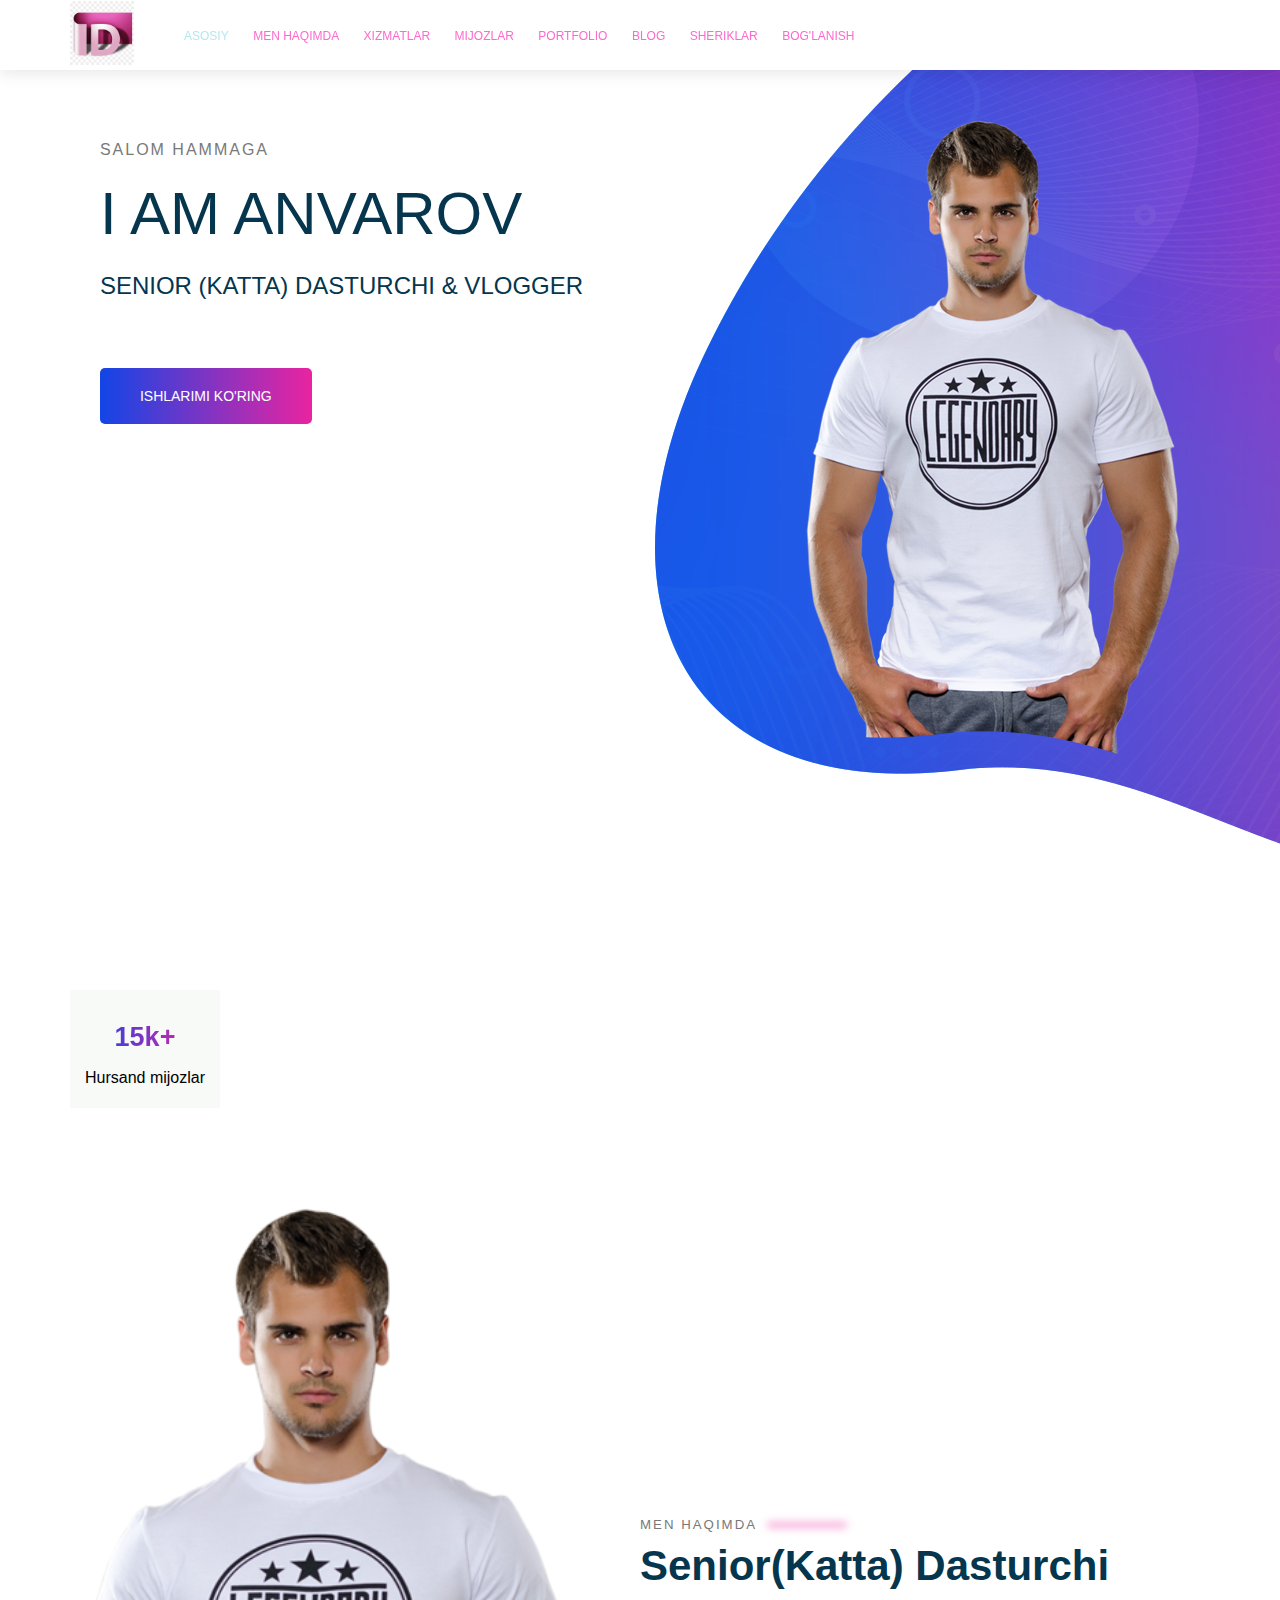
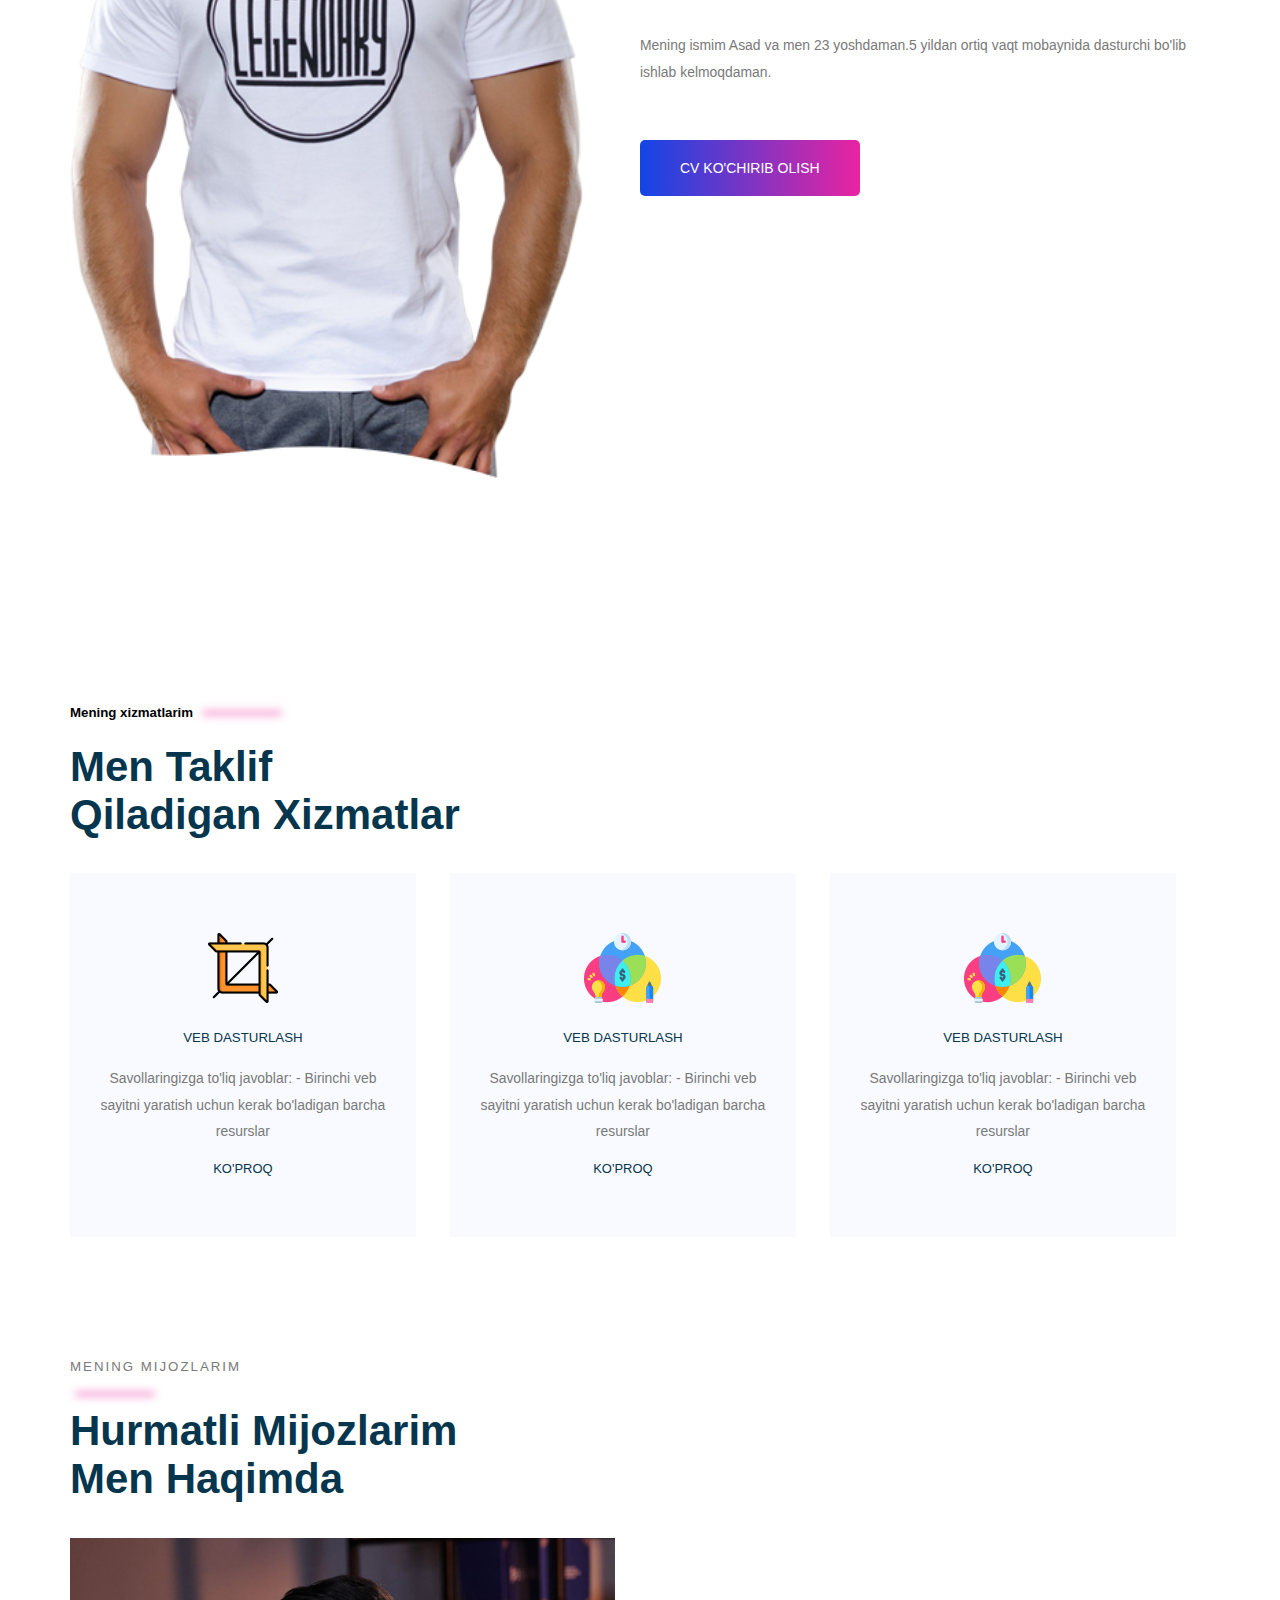
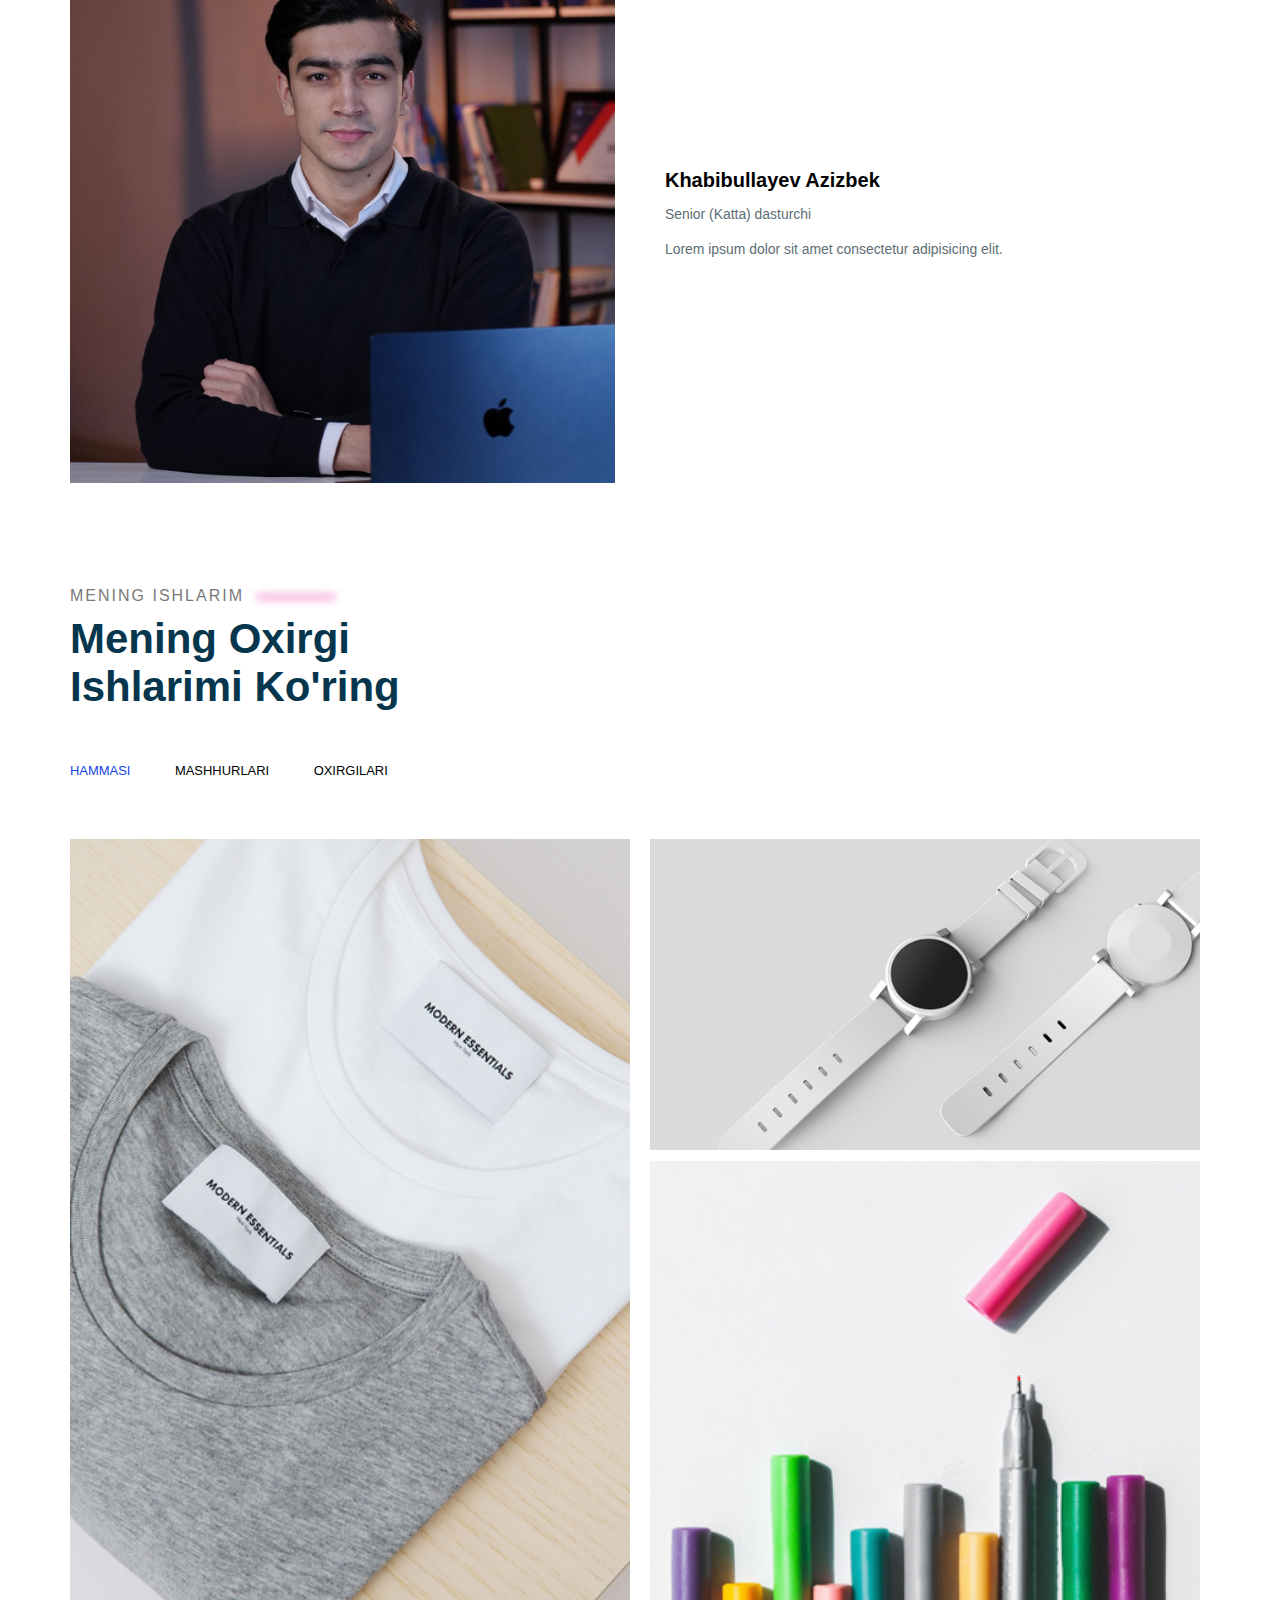
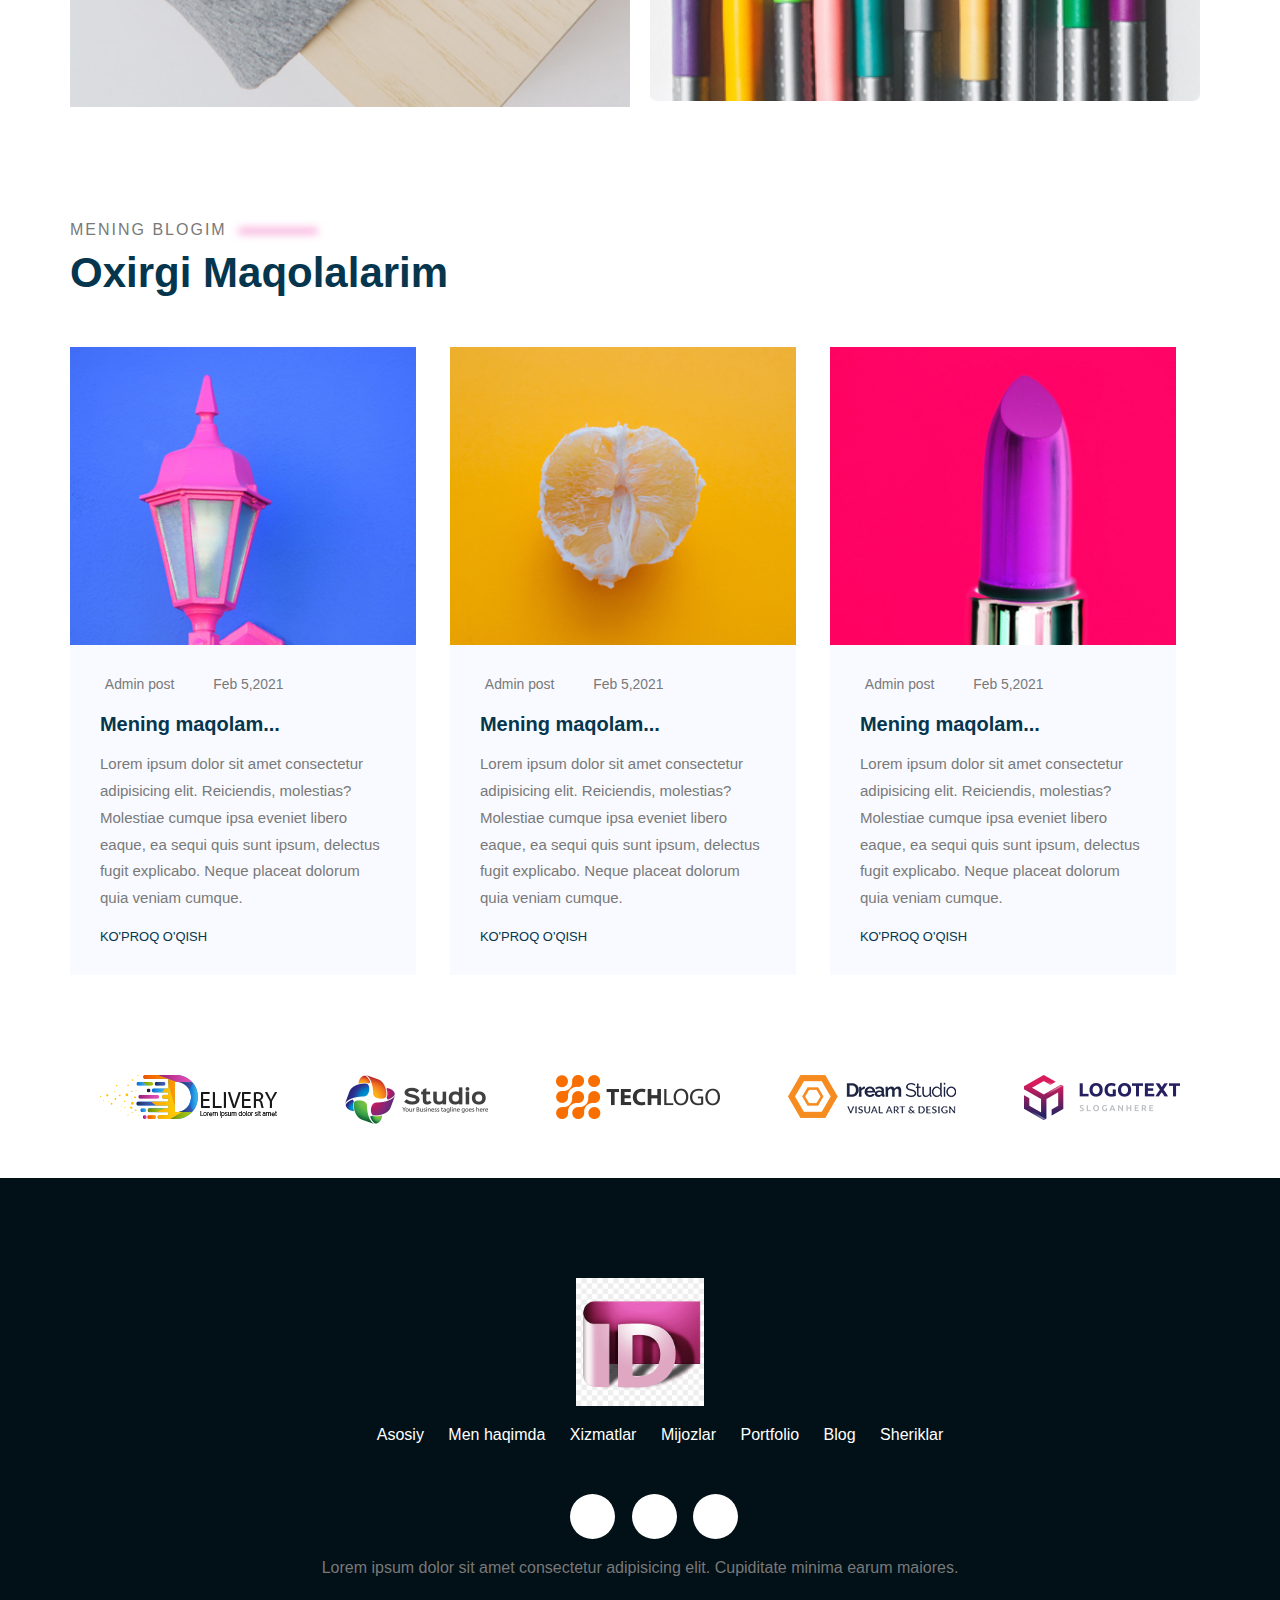
<file: Index.html>
<!DOCTYPE html>
<html lang="en">
    <head>
    <meta charset="UTF-8">
    <meta name="viewport" content="width=device-width, initial-scale=1.0">
    <title>Portfolio</title>
    <link rel="stylesheet" href="./css/shared.css">
    <link rel="stylesheet" href="./css/main.css">
    </head>
    <body>
   
          <!--Header sector  -->
  
        <header class="main-header">

          <div class="container">
          <div class="main-header__brand">
              <a href="Index.html">
                <img src="./image/Logo.png" alt="Logo">
              </a>
          </div>
               <nav class="main-navigation">
                  <ul class="main-navigation__items">
                    <li class="main-navigation__item active">
                      <a href="./Index.html">Asosiy</a>
                    </li>
                    <li class="main-navigation__item">
                      <a href="#main-section">Men haqimda</a>
                    </li>
                    <li class="main-navigation__item">
                      <a href="#services">Xizmatlar</a>
                    </li>
                    <li class="main-navigation__item">
                      <a href="#clients">Mijozlar</a>
                    </li>
                    <li class="main-navigation__item">
                      <a href="#portfolio">Portfolio</a>
                    </li>
                    <li class="main-navigation__item">
                      <a href="#blog">Blog</a>
                    </li>
                    <li class="main-navigation__item">
                      <a href="#partners">Sheriklar</a>
                    </li>
                    <li class="main-navigation__item">
                      <a href="./contact.html">Bog'lanish</a>
                    </li>
                 </ul>
              </nav>
              </div>
         </header>
                <!-- /Header section -->

               <!-- Main section -->
    <div class="main-banner">
    <div class="container">
      <section id="main-section" class="main-section">
        <div class="main-section__info">
          <h4 class="main-section__welcome to-uppercase">Salom hammaga</h4>
          <h1 class="main-section__introduction to-uppercase"> I am Anvarov</h1>
          <h3 class="main-section__position to-uppercase">Senior (Katta) dasturchi & Vlogger </h3>
          <div class="main-section__social-networks">
            <a href="https://t.me/d_irmva">
              <i class="fa-brands fa-telegram"></i>
            </a>
            <a href="https://instagram.com/d.irmva">
              <i class="fa-brands fa-instagram"></i>
            </a>
          </div>
          <button type="button" class=" button main-section__action to-uppercase">
            Ishlarimi ko'ring
          </button>
        </div>
        <div main-section__image>
            <img src="./image/about-me.png" alt=" About-me image">
        </div>
      </section>
      <div class="clearfix"></div>
    </div>
    </div>
                   <!-- /Main section -->

                  <!-- Statistics -->
    <div class="container">
        <section id="statistics" class="statistics">
          <div class="statistics__item">
            <h3 class="statistics__number">
              15k+
            </h3>
            <p class="src__title">
              Hursand mijozlar
            </p>
          </div>
        </section>
    </div>

                  <!-- About me section -->            
<div class="container">
  <section id="about-me" class="about-me">
    <div class="about-me__image">
         <img src="./image/about-me.png" alt="About-me image">
    </div>
    <div class="about-me__info">
     <h5 class="section-subtitle">
       Men haqimda
       <span class="blur-line"></span>
     </h5>
      <h3 class="section-title">
       senior(Katta) dasturchi
      </h3>
      <p  class="about-me__description">
          Mening ismim Asad va men 23 yoshdaman.5 yildan ortiq vaqt mobaynida dasturchi bo'lib ishlab kelmoqdaman. 
      </p>
      <button type="button" class="button to-uppercase about-me__action">
       CV ko'chirib olish
      </button>
    </div>
</section>
<div class="clearfix"></div>
</div>
              <!-- /About me section -->

               <!-- Services section -->
      <div class="container">
        <section id="services" class="services" >
          <h5 section-subtitle>
            Mening xizmatlarim
            <span class="blur-line"></span>
          </h5>
          <h2  class="section-title">
            Men taklif  <br>
            qiladigan xizmatlar
          </h2>
          <div class="services__cards">
            <div class="service-card">
              <img class="service-card__icon" src="./image/service-1.png" alt="Service 1">
              <h5 class="service-card__title"> Veb dasturlash</h5>
              <p class="service-card__description">
                 Savollaringizga to'liq javoblar:
                 - Birinchi veb sayitni yaratish uchun kerak bo'ladigan barcha resurslar
              </p>
              <a href="#" class="service-card__link">
                Ko'proq
              </a>
            </div>


            <div class="service-card">
              <img class="service-card__icon" src="./image/service-2.png" alt="Service 1">
              <h5 class="service-card__title"> Veb dasturlash</h5>
              <p class="service-card__description">
                 Savollaringizga to'liq javoblar:
                 - Birinchi veb sayitni yaratish uchun kerak bo'ladigan barcha resurslar
              </p>
              <a href="#" class="service-card__link">
                Ko'proq
              </a>
            </div>


            <div class="service-card">
              <img class="service-card__icon" src="./image/service-2.png" alt="Service 1">
              <h5 class="service-card__title"> Veb dasturlash</h5>
              <p class="service-card__description">
                 Savollaringizga to'liq javoblar:
                 - Birinchi veb sayitni yaratish uchun kerak bo'ladigan barcha resurslar
              </p>
              <a href="#" class="service-card__link">
                Ko'proq
              </a>
            </div>

          </div>
      </section>   
      </div>       
               <!-- /Services section -->

               <!-- Clients section -->
       <div class="container">
        <section id="clients" class="clients">
          <h5 class="section-subtitle"> Mening mijozlarim</h5>
          <span class="blur-line"></span>
          <h2 class="section-title">
           Hurmatli mijozlarim <br>
           Men haqimda
          </h2>
          <div class="client-items">
           <div class="client-item">
             <div class="client-item__image">
               <img src="image/m.jpg" alt="Client image">
             </div>
             <div class="client-item__info">
               <h3 class="client-item__name">
                Khabibullayev Azizbek
               </h3>
               <p class="client-item__position">
                 Senior (Katta) dasturchi
               </p>
               <p class="client-item__review">
                 Lorem ipsum dolor sit amet consectetur adipisicing elit.
               </p>

               <div class="client-item__rate">
                <i class="fa-regular fa-star"></i>
                <i class="fa-regular fa-star"></i>
                <i class="fa-regular fa-star"></i>
                <i class="fa-regular fa-star"></i>
                <i class="fa-regular fa-star"></i>
               </div>
             </div>
           </div>
          </div>
     </section>
         <div class="clearfix"></div>
       </div>
              <!-- /Clients section --> 

              <!-- Portfolio section -->
        <div class="container">
          <section id="portfolio" class="portfolio">
            <div class="section-subtitle">
              Mening ishlarim 
              <span class="blur-line"></span>
            </div>
            <div class="section-title">
              Mening oxirgi <br> 
              ishlarimi ko'ring
            </div>
            <ul class="portfolio-filters">
               <li class="active">
                  Hammasi
               </li>
               <li>
                Mashhurlari
               </li>
               <li>
                Oxirgilari
               </li>
            </ul>
            <div class="portfolio-items">
              <div class="portfolio-item portfolio-item-1">
                <img src="image/portfolio-1.jpg" alt="Portfolio image 1" class="portfolio-item__image">
                <div class="portfolio-item__overlay"></div>
                <div class="portfolio-item__info">
                  <h4>
                    <a href="#">Portfolio item 1</a>
                  </h4>
                  <p>
                    Ishim haqida
                  </p>
                </div>
              </div>
              <div class="portfolio-item portfolio-item-2">
                <img src="image/portfolio-2.jpg" alt="Portfolio image 2" class="portfolio-item__image">
                <div class="portfolio-item__overlay"></div>
                <div class="portfolio-item__info">
                  <h4>
                    <a href="#">Portfolio item 2</a>
                  </h4>
                  <p>
                    Ishim haqida
                  </p>
                </div>
              </div>
              <div class="portfolio-item portfolio-item-3">
                <img src="image/portfolio-3.jpg" alt="Portfolio image 3" class="portfolio-item__image">
                <div class="portfolio-item__overlay"></div>
                <div class="portfolio-item__info">
                  <h4>
                    <a href="#">Portfolio item 3</a>
                  </h4>
                  <p>
                    Ishim haqida
                  </p>
                </div>
              </div>
            </div>
        </section>
        </div>
               <!-- /Portfolio section-->

            <!-- Blog section -->
      <div class="container">
        <section id="blog" class="blog">
            <div class="section-subtitle">
               Mening blogim
               <span class="blur-line"></span>
            </div>
            <div class="section-title">
                Oxirgi maqolalarim
            </div>
            <div class="blog-items">
              <div class="blog-item">
                <div class="blog-item__image">
                  <img src="./image/blog-1.jpg" alt="Blog 1 image">
                </div>
                <div class="blog-item__info">
                  <div class="blog-item__main-info">
                    <span class="blog-item__author">
                      <i class="fa-brands fa-user"></i>
                      Admin post
                    </span>
                    <span class="blog-item__date">
                      <i class="fa-brands fa-calendar"></i>
                      Feb 5,2021
                    </span>
                  </div>
                  <h5 class="blog-item__title">
                    Mening maqolam...
                  </h5>
                  <p class="blog-item__description">
                    Lorem ipsum dolor sit amet consectetur adipisicing elit. Reiciendis, molestias? Molestiae cumque ipsa eveniet libero eaque, ea sequi quis sunt ipsum, delectus fugit explicabo. Neque placeat dolorum quia veniam cumque.
                  </p>
                  <a class="blog-item__learn-more">
                    Ko'proq o'qish 
                  </a>
                </div>
              </div>
              <div class="blog-item">
                <div class="blog-item__image">
                  <img src="./image/blog-2.jpg" alt="Blog 2 image">
                </div>
                <div class="blog-item__info">
                  <div class="blog-item__main-info">
                    <span class="blog-item__author">
                      <i class="fa-brands fa-user"></i>
                      Admin post
                    </span>
                    <span class="blog-item__date">
                      <i class="fa-brands fa-calendar"></i>
                      Feb 5,2021
                    </span>
                  </div>
                  <h5 class="blog-item__title">
                    Mening maqolam...
                  </h5>
                  <p class="blog-item__description">
                    Lorem ipsum dolor sit amet consectetur adipisicing elit. Reiciendis, molestias? Molestiae cumque ipsa eveniet libero eaque, ea sequi quis sunt ipsum, delectus fugit explicabo. Neque placeat dolorum quia veniam cumque.
                  </p>
                  <a class="blog-item__learn-more">
                    Ko'proq o'qish 
                  </a>
                </div>
              </div>
              <div class="blog-item">
                <div class="blog-item__image">
                  <img src="./image/blog-3.jpg" alt="Blog 3 image">
                </div>
                <div class="blog-item__info">
                  <div class="blog-item__main-info">
                    <span class="blog-item__author">
                      <i class="fa-brands fa-user"></i>
                      Admin post
                    </span>
                    <span class="blog-item__date">
                      <i class="fa-brands fa-calendar"></i>
                      Feb 5,2021
                    </span>
                  </div>
                  <h5 class="blog-item__title">
                    Mening maqolam...
                  </h5>
                  <p class="blog-item__description">
                    Lorem ipsum dolor sit amet consectetur adipisicing elit. Reiciendis, molestias? Molestiae cumque ipsa eveniet libero eaque, ea sequi quis sunt ipsum, delectus fugit explicabo. Neque placeat dolorum quia veniam cumque.
                  </p>
                  <a class="blog-item__learn-more">
                    Ko'proq o'qish 
                  </a>
                </div>
              </div>
            </div>
        </section>
      </div>
            <!-- /Blog section -->

            <!-- Partners section -->
     <div class="container">
      <section id="partners" class="partners">
             <div class="partner">
              <img src="./image/partner-1.png">
             </div>
             <div class="partner">
              <img src="./image/partner-2.png">
             </div>
             <div class="partner">
              <img src="./image/partner-3.png">
             </div>
             <div class="partner">
              <img src="./image/partner-4.png">
             </div>
             <div class="partner">
              <img src="./image/partner-5.png">
             </div>
      </section>
     </div>

           
             <!-- Footer section -->
        <footer class="footer">
          <div class="container">
            <div class="footer__brand">
              <img src="./image/Logo.png" alt="Logo">
            </div>
            <nav class="footer__navigation">
              <ul class="footer__navigation-items">
                <li class="footer__navigation-item">
                  <a href="#">Asosiy</a>
                </li>
                <li class="footer__navigation-item">
                  <a href="#">Men haqimda</a>
                </li>
                <li class="footer__navigation-item">
                  <a href="#">Xizmatlar</a>
                </li>
                <li class="footer__navigation-item">
                  <a href="#">Mijozlar</a>
                </li>
                <li class="footer__navigation-item">
                  <a href="#">Portfolio</a>
                </li>
                <li class="footer__navigation-item">
                  <a href="#">Blog</a>
                </li>
                <li class="footer__navigation-item">
                  <a href="#">Sheriklar</a>
                </li>
             </ul>
          </nav>
          <ul class="footer__socials">
             <li class="footer__social">
                 <a href="#">
                   <i class="fa-brands fa-telegram"></i>
                 </a>
             </li> 
             <li class="footer__social">
                 <a href="#">
                   <i class="fa-brands fa-instagram"></i>
                 </a>
             </li> 
             <li class="footer__social">
                 <a href="#">
                   <i class="fa-brands fa-youtube"></i>
                 </a>
             </li> 
          </ul>
          <p class="footer__text">
            Lorem ipsum dolor sit amet consectetur adipisicing elit. Cupiditate minima earum maiores.
          </p>
          </div> 
        </footer>
               <!-- /Footer section -->
   </body>
</html>
</file>
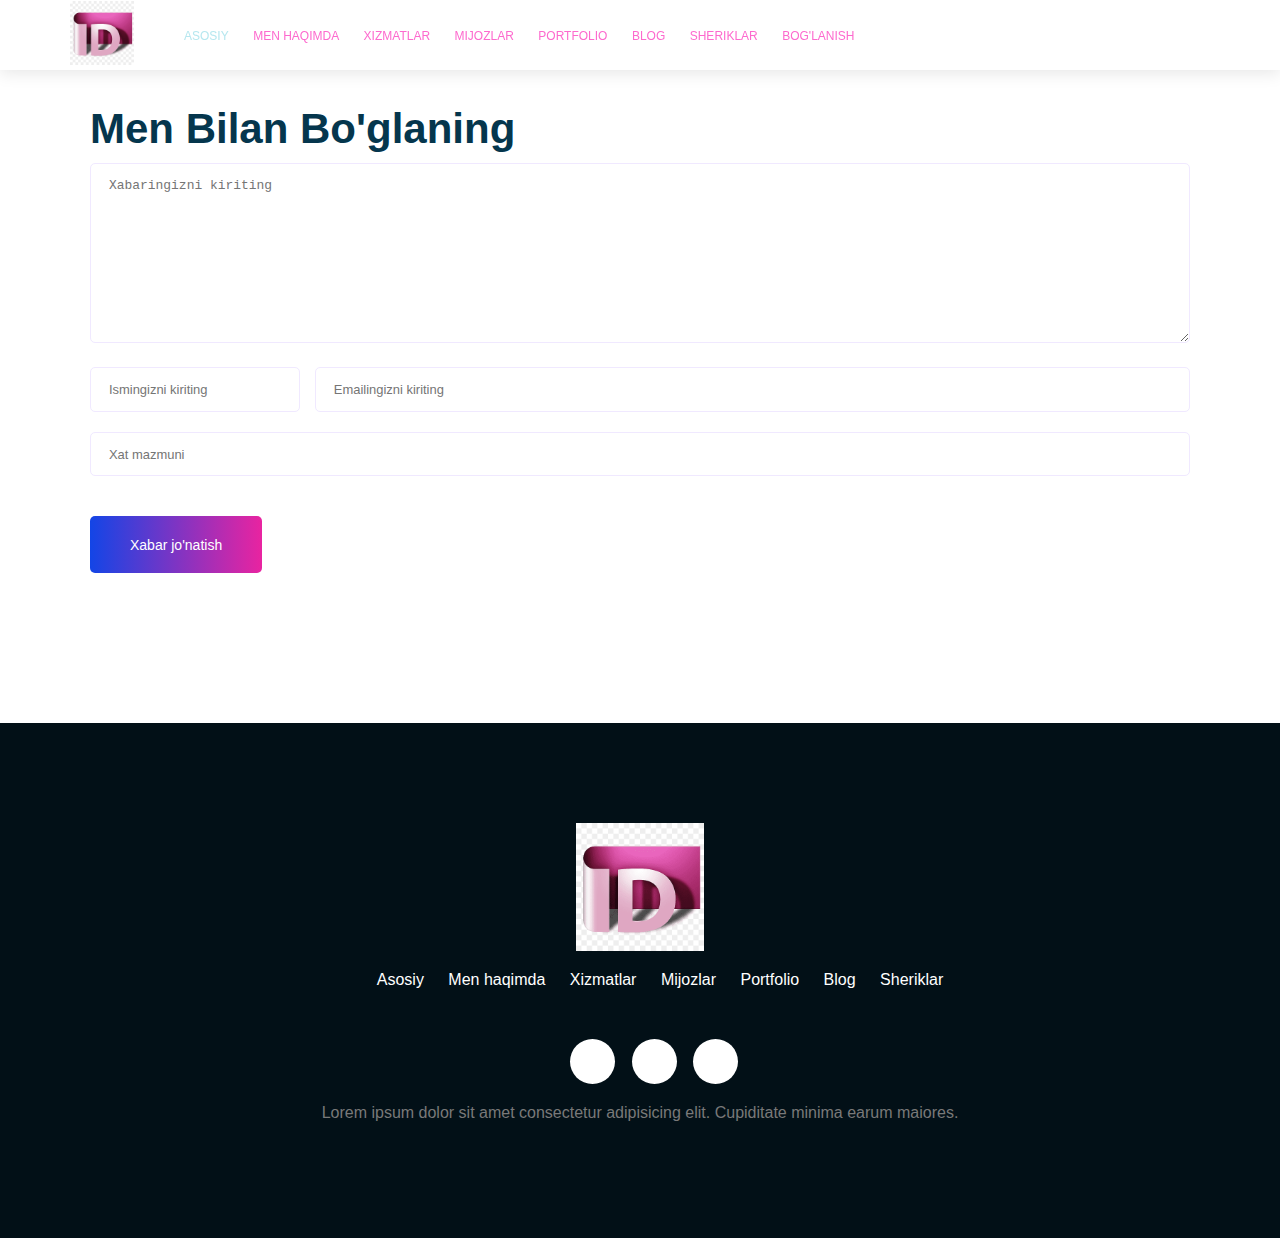
<file: contact.html>
<!DOCTYPE html>
<html lang="en">
    <head>
    <meta charset="UTF-8">
    <meta name="viewport" content="width=device-width, initial-scale=1.0">
    <title>Portfolio-Bog'lanish</title>
    <link rel="preconnect" href="https://fonts.googleapis.com">
    <link rel="preconnect" href="https://fonts.gstatic.com" crossorigin>
    <link href="https://fonts.googleapis.com/css2?family=Roboto:ital,wght@0,100;0,300;0,400;0,500;0,700;0,900;1,100;1,300;1,400;1,500;1,700;1,900&display=swap" rel="stylesheet">
    <link rel="stylesheet" href="./css/shared.css">
    <link rel="stylesheet" href="./css/contact.css">
    </head>
    <body>
   
          <!--Header sector  -->
  
        <header class="main-header">

          <div class="container">
          <div class="main-header__brand">
              <a href="Index.html">
                <img src="./image/Logo.png" alt="Logo">
              </a>
          </div>
               <nav class="main-navigation">
                  <ul class="main-navigation__items">
                    <li class="main-navigation__item active">
                      <a href="./Index.html">Asosiy</a>
                    </li>
                    <li class="main-navigation__item">
                      <a href="#">Men haqimda</a>
                    </li>
                    <li class="main-navigation__item">
                      <a href="#">Xizmatlar</a>
                    </li>
                    <li class="main-navigation__item">
                      <a href="#">Mijozlar</a>
                    </li>
                    <li class="main-navigation__item">
                      <a href="#">Portfolio</a>
                    </li>
                    <li class="main-navigation__item">
                      <a href="#">Blog</a>
                    </li>
                    <li class="main-navigation__item">
                      <a href="#">Sheriklar</a>
                    </li>
                    <li class="main-navigation__item">
                      <a href="./contact.html">Bog'lanish</a>
                    </li>
                 </ul>
              </nav>
              </div>
         </header>
                <!-- /Header section -->

        <div class="container">
            <section class="contact">
                <div class="section-title">
                    Men bilan bo'glaning
                </div>
                <form action="/server.php" method="Get">
                    <textarea rows="10" placeholder="Xabaringizni kiriting" name="message"></textarea>
                 <div class="half-flex">
                  <div class="contact__firstname">
                    <input type="text" placeholder="Ismingizni kiriting" name="firstname">
                   </div>
                  <div class="contact__email">
                    <input type="email" placeholder="Emailingizni kiriting" name="email">
                  </div>
                 </div>
                      <input type="text" placeholder="Xat mazmuni" name="subject">  
                     <button class="button contact__semd" type="submit">Xabar jo'natish</button>
                </form>
            </section>
        </div>
      <!-- Footer section -->
      <footer class="footer">
        <div class="container">
          <div class="footer__brand">
            <img src="./image/Logo.png" alt="Logo">
          </div>
          <nav class="footer__navigation">
            <ul class="footer__navigation-items">
              <li class="footer__navigation-item">
                <a href="#">Asosiy</a>
              </li>
              <li class="footer__navigation-item">
                <a href="#">Men haqimda</a>
              </li>
              <li class="footer__navigation-item">
                <a href="#">Xizmatlar</a>
              </li>
              <li class="footer__navigation-item">
                <a href="#">Mijozlar</a>
              </li>
              <li class="footer__navigation-item">
                <a href="#">Portfolio</a>
              </li>
              <li class="footer__navigation-item">
                <a href="#">Blog</a>
              </li>
              <li class="footer__navigation-item">
                <a href="#">Sheriklar</a>
              </li>
           </ul>
        </nav>
        <ul class="footer__socials">
           <li class="footer__social">
            <a href="#">
              <i class="fa-brands fa-telegram"></i>
            </a>
           </li> 
           <li class="footer__social">
            <a href="#">
              <i class="fa-brands fa-instagram"></i>
            </a>
           </li> 
           <li class="footer__social">
            <a href="#">
              <i class="fa-brands fa-youtube"></i>
            </a>
           </li> 
        </ul>
        <p class="footer__text">
          Lorem ipsum dolor sit amet consectetur adipisicing elit. Cupiditate minima earum maiores.
        </p>
        </div> 
      </footer>
             <!-- /Footer section -->
   </body>
</html>
</file>
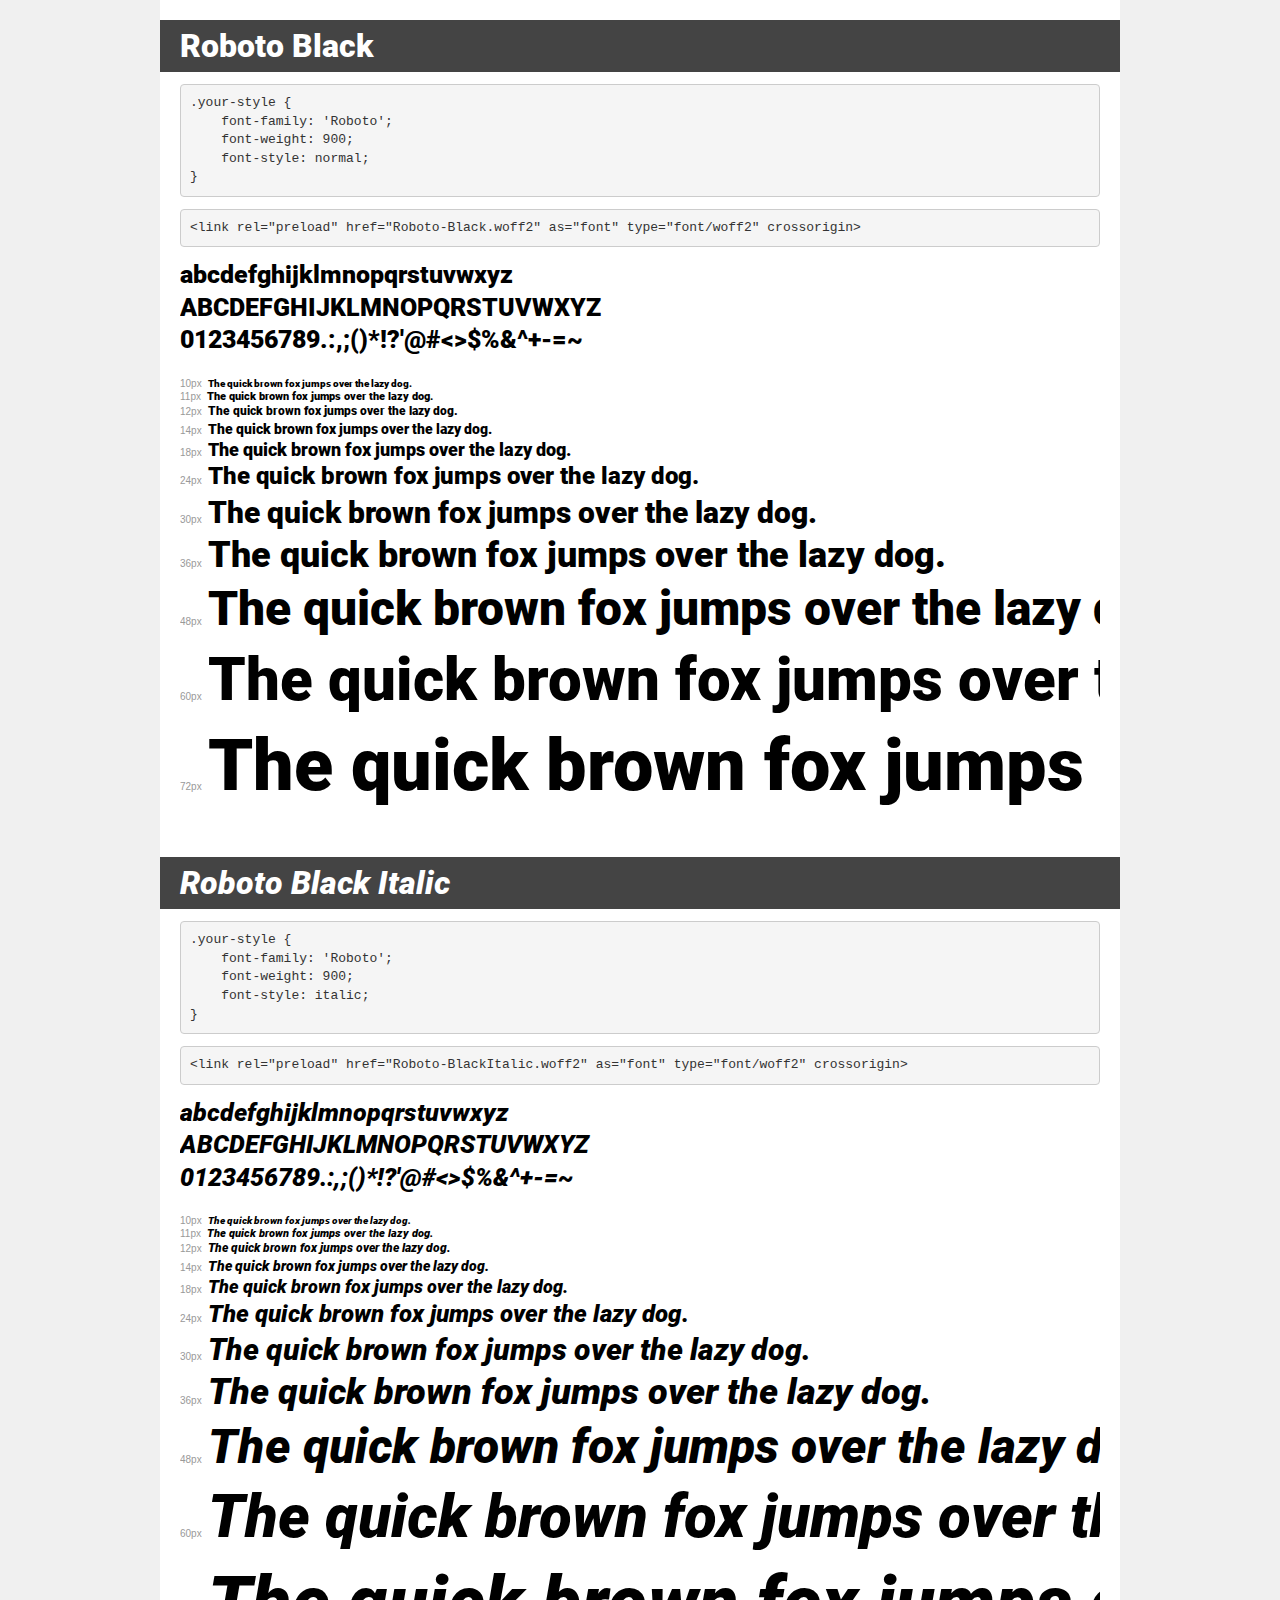
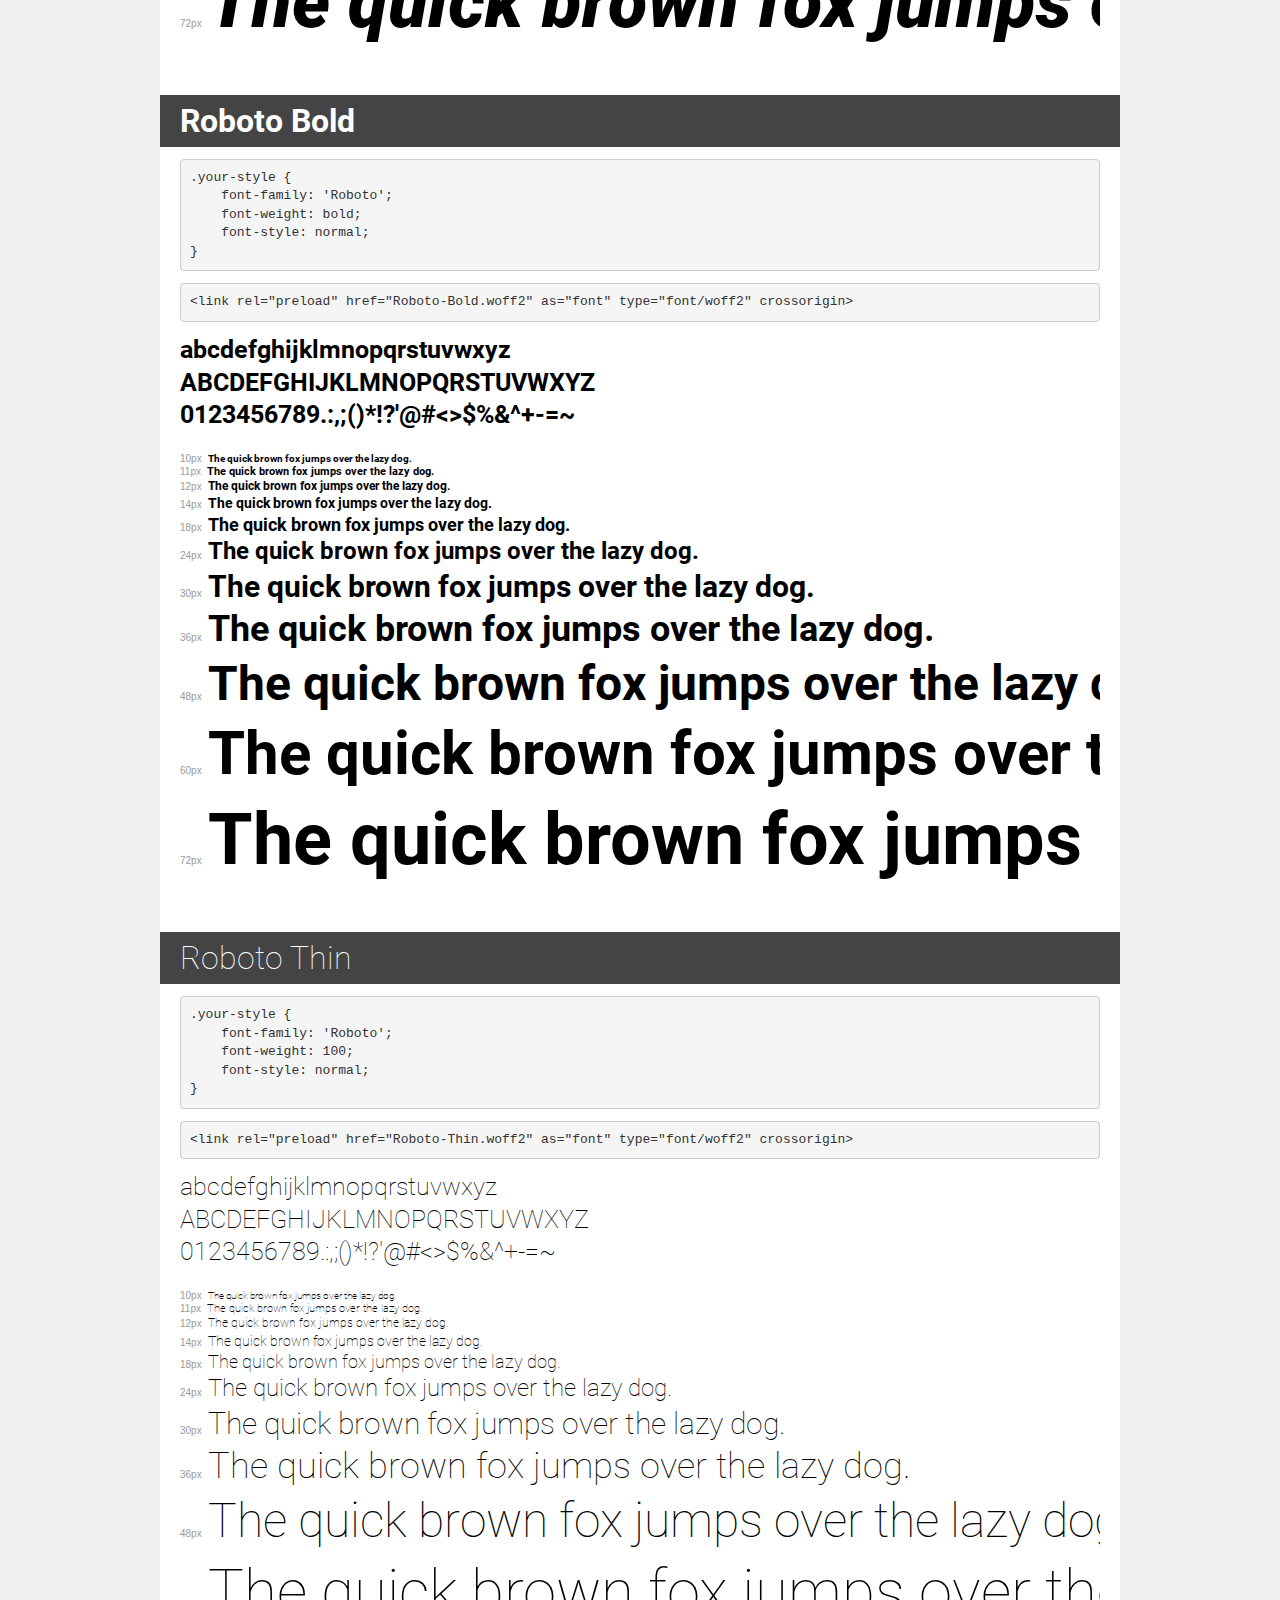
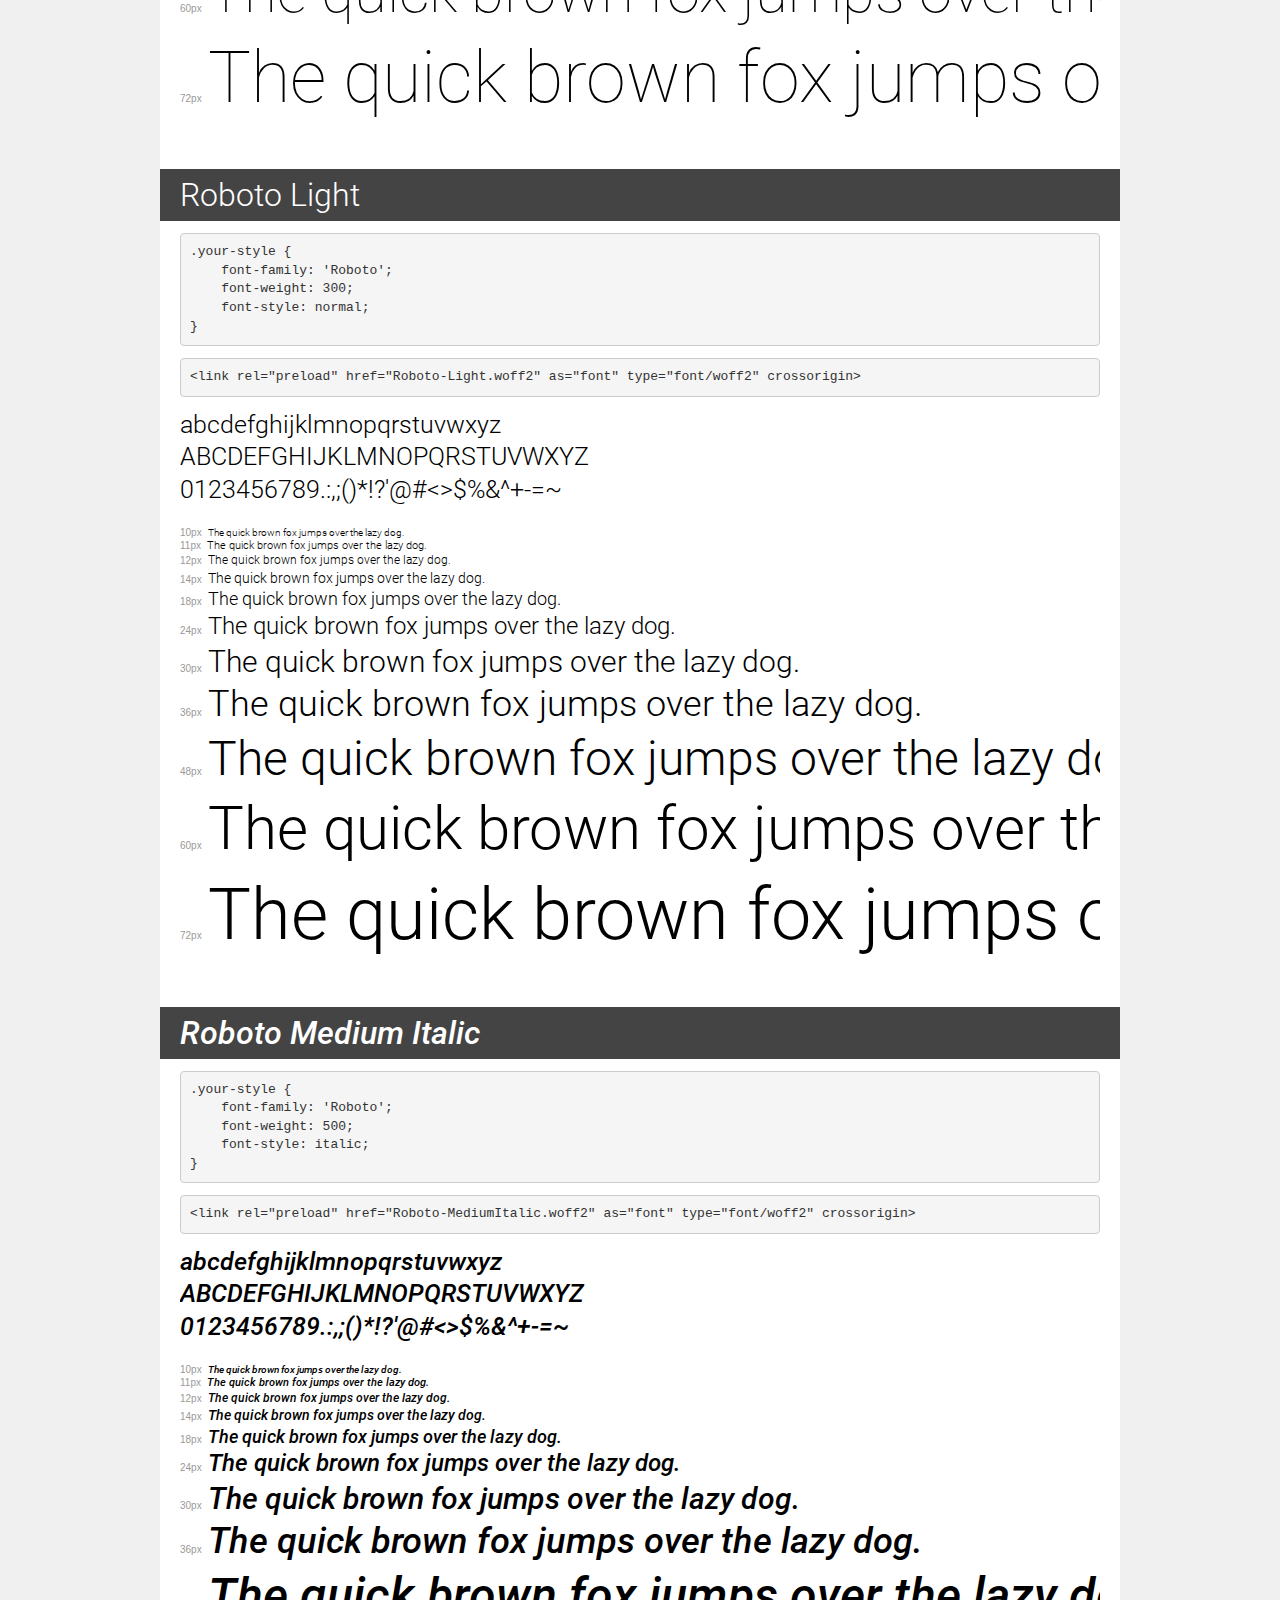
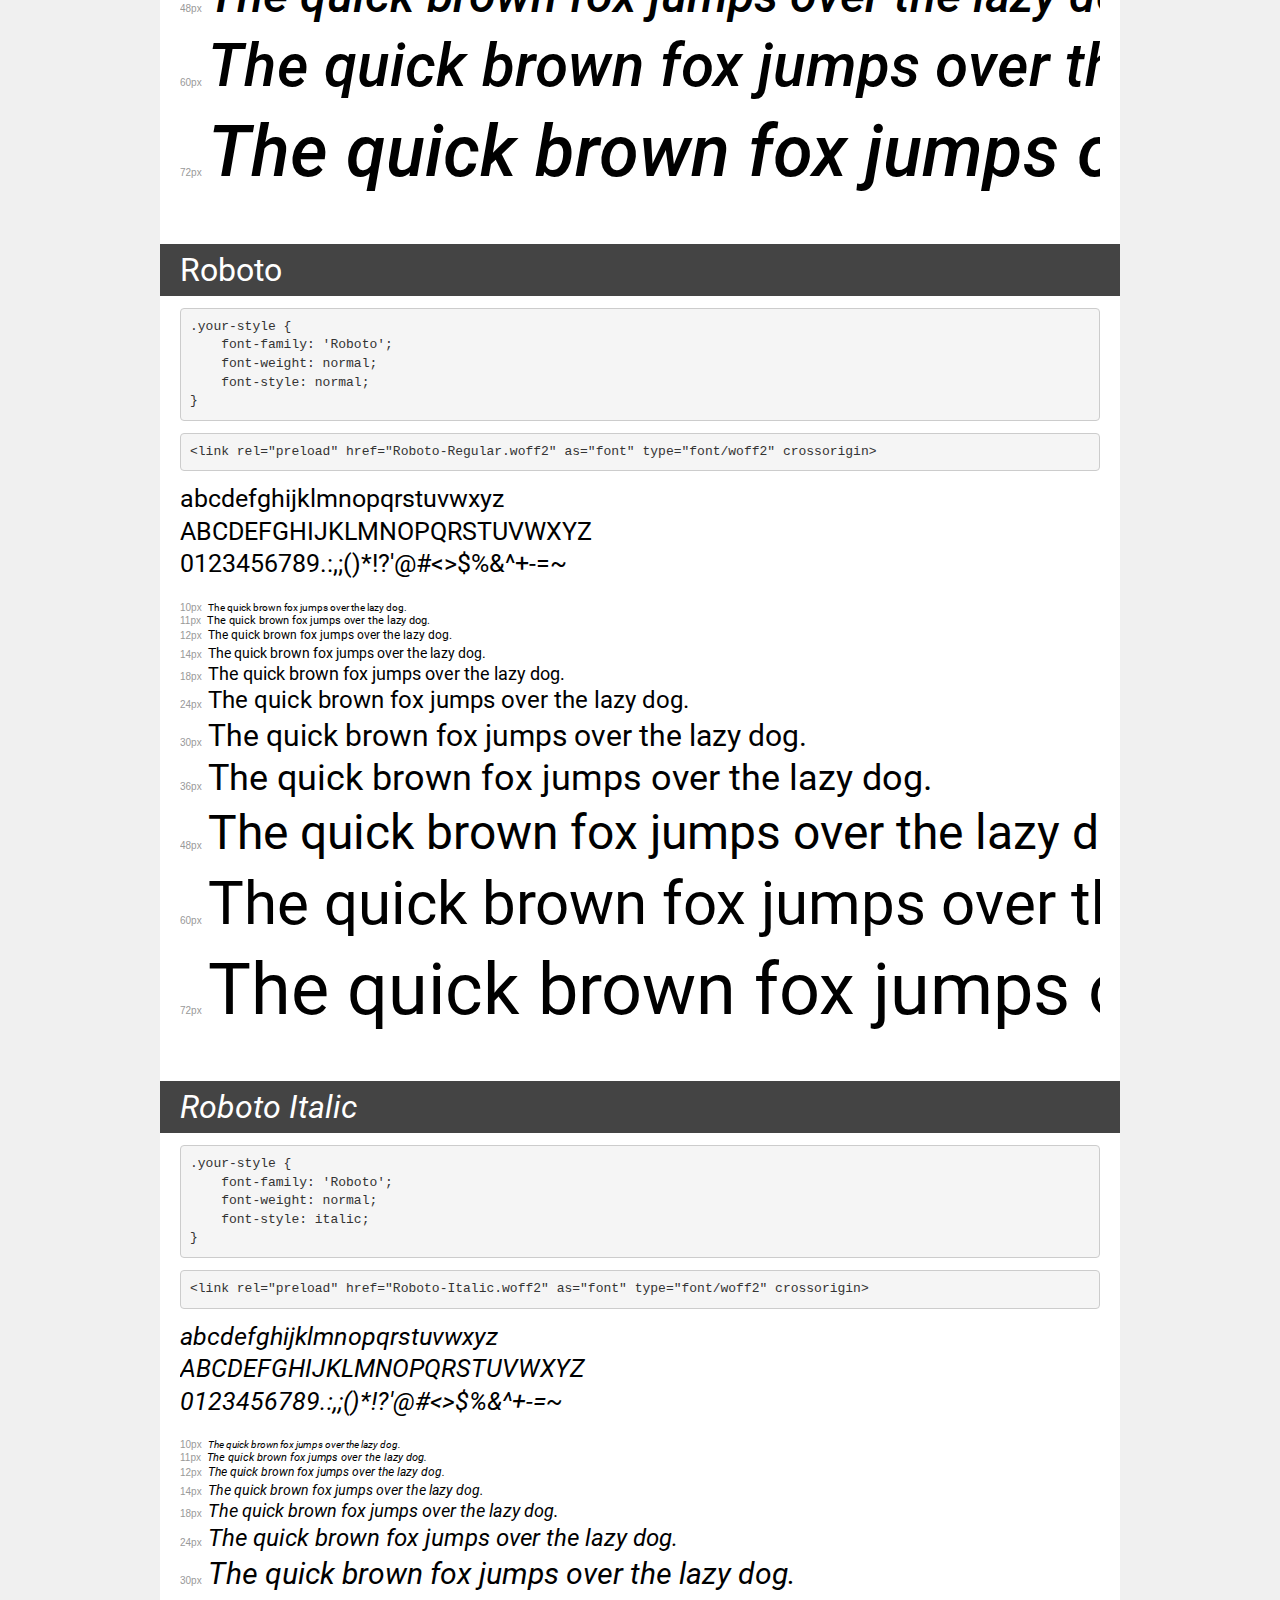
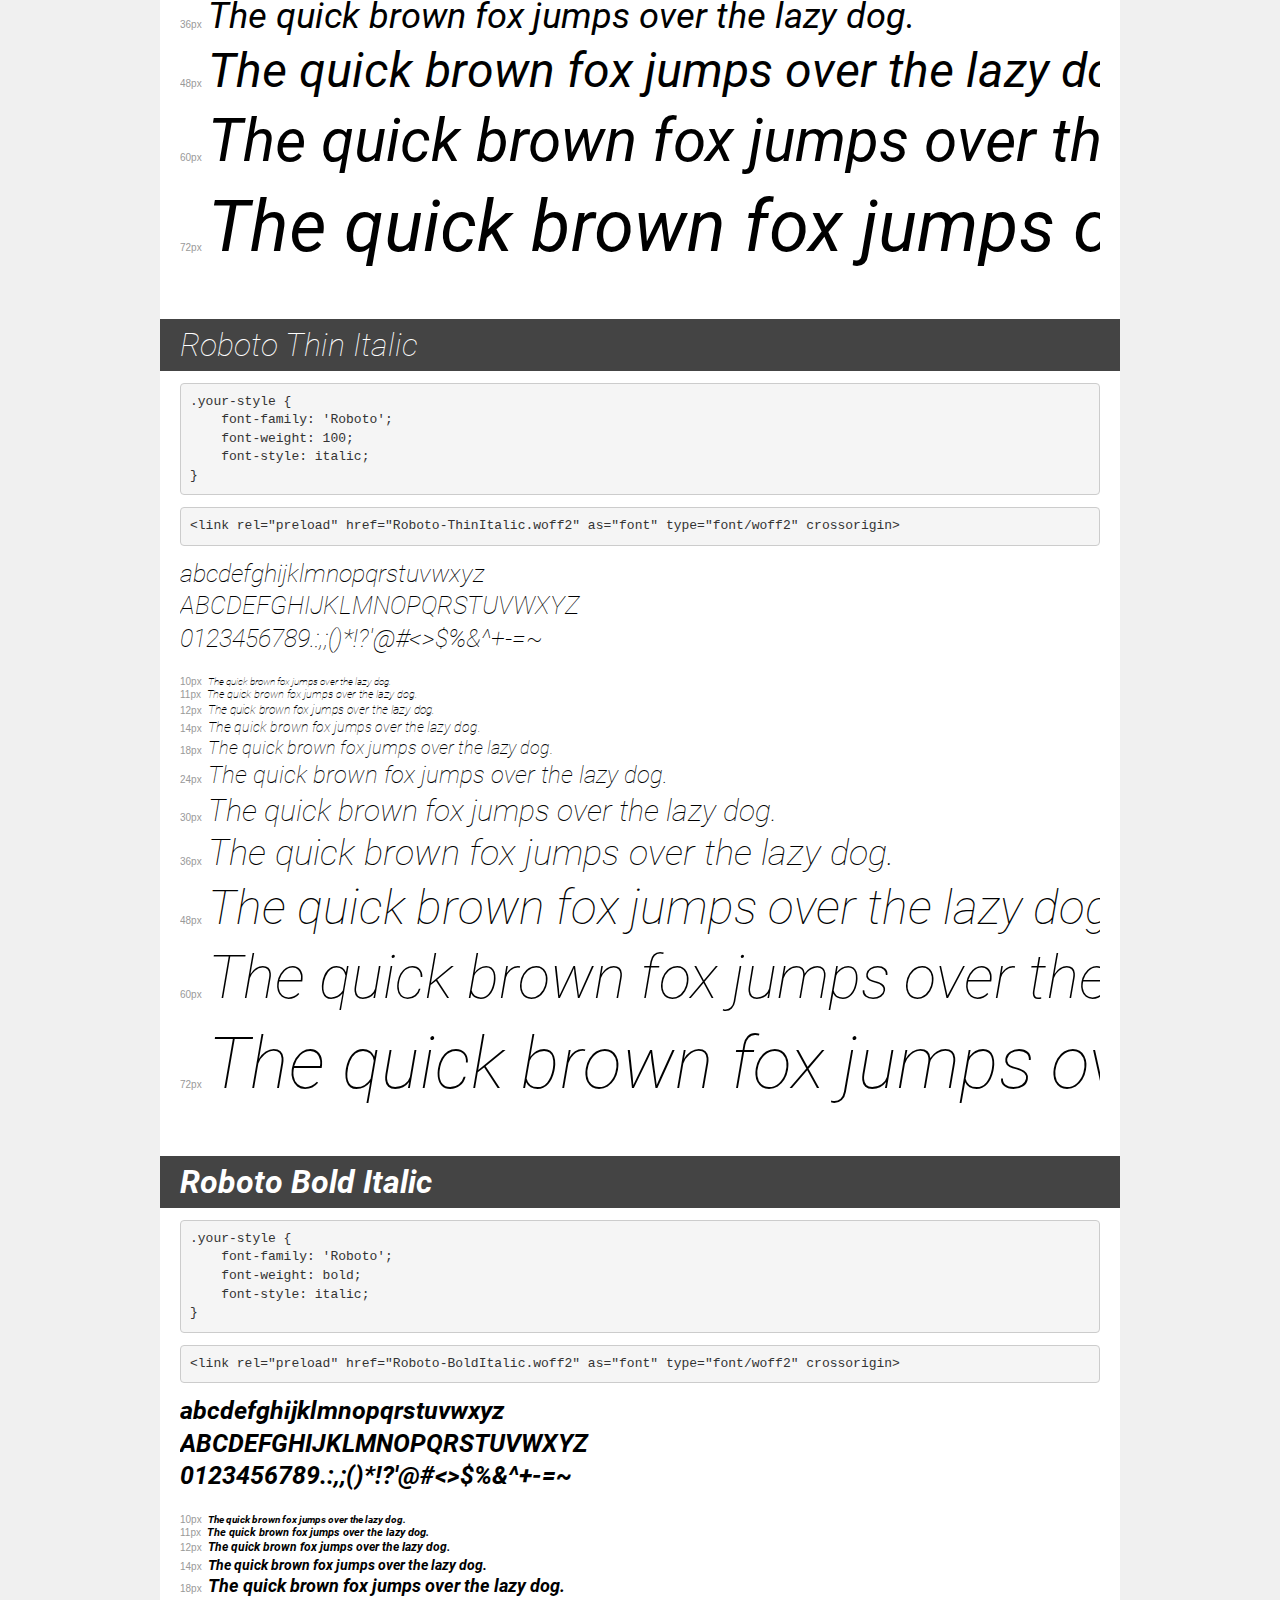
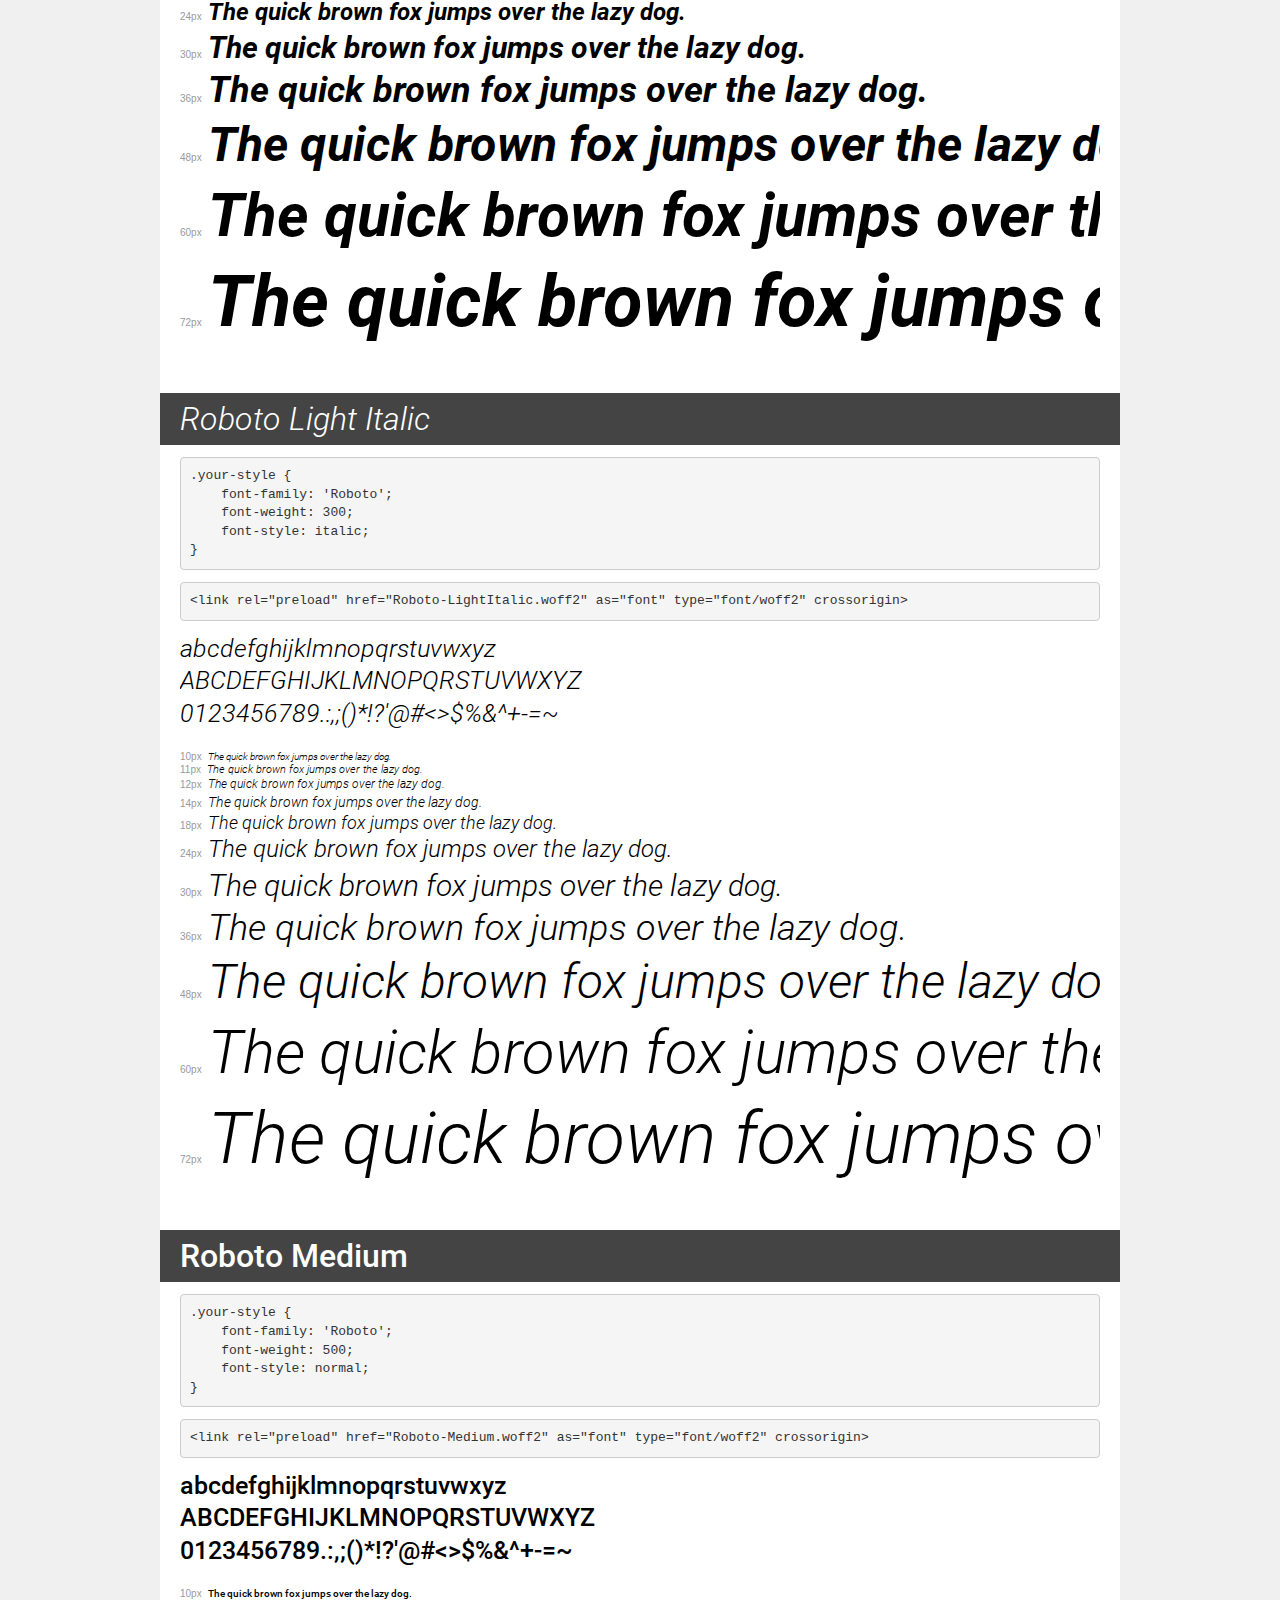
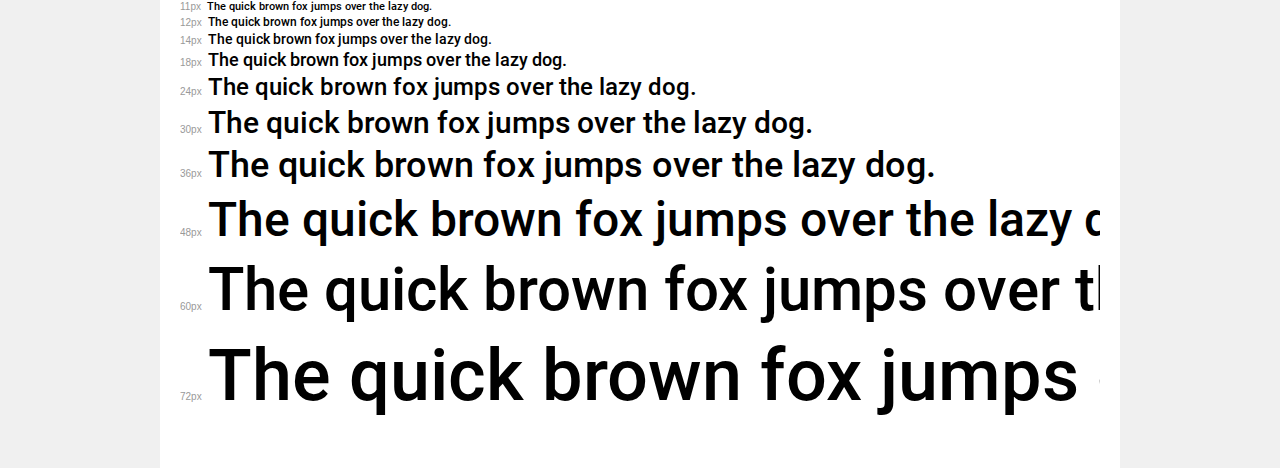
<file: Fonts/demo.html>
<!DOCTYPE html>
<html lang="en">
<head>
    <meta charset="utf-8">
    <meta http-equiv="X-UA-Compatible" content="IE=edge">
    <meta name="viewport" content="width=device-width, initial-scale=1">
    <meta name="robots" content="noindex, noarchive">
    <meta name="format-detection" content="telephone=no">
    <title>Transfonter demo</title>
    <link href="stylesheet.css" rel="stylesheet">
    <style>
        /*
        http://meyerweb.com/eric/tools/css/reset/
        v2.0 | 20110126
        License: none (public domain)
        */
        html, body, div, span, applet, object, iframe,
        h1, h2, h3, h4, h5, h6, p, blockquote, pre,
        a, abbr, acronym, address, big, cite, code,
        del, dfn, em, img, ins, kbd, q, s, samp,
        small, strike, strong, sub, sup, tt, var,
        b, u, i, center,
        dl, dt, dd, ol, ul, li,
        fieldset, form, label, legend,
        table, caption, tbody, tfoot, thead, tr, th, td,
        article, aside, canvas, details, embed,
        figure, figcaption, footer, header, hgroup,
        menu, nav, output, ruby, section, summary,
        time, mark, audio, video {
            margin: 0;
            padding: 0;
            border: 0;
            font-size: 100%;
            font: inherit;
            vertical-align: baseline;
        }
        /* HTML5 display-role reset for older browsers */
        article, aside, details, figcaption, figure,
        footer, header, hgroup, menu, nav, section {
            display: block;
        }
        body {
            line-height: 1;
        }
        ol, ul {
            list-style: none;
        }
        blockquote, q {
            quotes: none;
        }
        blockquote:before, blockquote:after,
        q:before, q:after {
            content: '';
            content: none;
        }
        table {
            border-collapse: collapse;
            border-spacing: 0;
        }
        /* demo styles */
        body {
            background: #f0f0f0;
            color: #000;
        }
        .page {
            background: #fff;
            width: 920px;
            margin: 0 auto;
            padding: 20px 20px 0 20px;
            overflow: hidden;
        }
        .font-container {
            overflow-x: auto;
            overflow-y: hidden;
            margin-bottom: 40px;
            line-height: 1.3;
            white-space: nowrap;
            padding-bottom: 5px;
        }
        h1 {
            position: relative;
            background: #444;
            font-size: 32px;
            color: #fff;
            padding: 10px 20px;
            margin: 0 -20px 12px -20px;
        }
        .letters {
            font-size: 25px;
            margin-bottom: 20px;
        }
        .s10:before {
            content: '10px';
        }
        .s11:before {
            content: '11px';
        }
        .s12:before {
            content: '12px';
        }
        .s14:before {
            content: '14px';
        }
        .s18:before {
            content: '18px';
        }
        .s24:before {
            content: '24px';
        }
        .s30:before {
            content: '30px';
        }
        .s36:before {
            content: '36px';
        }
        .s48:before {
            content: '48px';
        }
        .s60:before {
            content: '60px';
        }
        .s72:before {
            content: '72px';
        }
        .s10:before, .s11:before, .s12:before, .s14:before,
        .s18:before, .s24:before, .s30:before, .s36:before,
        .s48:before, .s60:before, .s72:before {
            font-family: Arial, sans-serif;
            font-size: 10px;
            font-weight: normal;
            font-style: normal;
            color: #999;
            padding-right: 6px;
        }
        pre {
            display: block;
            padding: 9px;
            margin: 0 0 12px;
            font-family: Monaco, Menlo, Consolas, "Courier New", monospace;
            font-size: 13px;
            line-height: 1.428571429;
            color: #333;
            font-weight: normal;
            font-style: normal;
            background-color: #f5f5f5;
            border: 1px solid #ccc;
            overflow-x: auto;
            border-radius: 4px;
        }
        /* responsive */
        @media (max-width: 959px) {
            .page {
                width: auto;
                margin: 0;
            }
        }
    </style>
</head>
<body>
<div class="page">
    <div class="demo">
        <h1 style="font-family: 'Roboto'; font-weight: 900; font-style: normal;">Roboto Black</h1>
        <pre title="Usage">.your-style {
    font-family: 'Roboto';
    font-weight: 900;
    font-style: normal;
}</pre>
        <pre title="Preload (optional)">
&lt;link rel=&quot;preload&quot; href=&quot;Roboto-Black.woff2&quot; as=&quot;font&quot; type=&quot;font/woff2&quot; crossorigin&gt;</pre>
        <div class="font-container" style="font-family: 'Roboto'; font-weight: 900; font-style: normal;">
            <p class="letters">
                abcdefghijklmnopqrstuvwxyz<br>
ABCDEFGHIJKLMNOPQRSTUVWXYZ<br>
                0123456789.:,;()*!?'@#&lt;&gt;$%&^+-=~
            </p>
            <p class="s10" style="font-size: 10px;">The quick brown fox jumps over the lazy dog.</p>
            <p class="s11" style="font-size: 11px;">The quick brown fox jumps over the lazy dog.</p>
            <p class="s12" style="font-size: 12px;">The quick brown fox jumps over the lazy dog.</p>
            <p class="s14" style="font-size: 14px;">The quick brown fox jumps over the lazy dog.</p>
            <p class="s18" style="font-size: 18px;">The quick brown fox jumps over the lazy dog.</p>
            <p class="s24" style="font-size: 24px;">The quick brown fox jumps over the lazy dog.</p>
            <p class="s30" style="font-size: 30px;">The quick brown fox jumps over the lazy dog.</p>
            <p class="s36" style="font-size: 36px;">The quick brown fox jumps over the lazy dog.</p>
            <p class="s48" style="font-size: 48px;">The quick brown fox jumps over the lazy dog.</p>
            <p class="s60" style="font-size: 60px;">The quick brown fox jumps over the lazy dog.</p>
            <p class="s72" style="font-size: 72px;">The quick brown fox jumps over the lazy dog.</p>
        </div>
    </div>

    <div class="demo">
        <h1 style="font-family: 'Roboto'; font-weight: 900; font-style: italic;">Roboto Black Italic</h1>
        <pre title="Usage">.your-style {
    font-family: 'Roboto';
    font-weight: 900;
    font-style: italic;
}</pre>
        <pre title="Preload (optional)">
&lt;link rel=&quot;preload&quot; href=&quot;Roboto-BlackItalic.woff2&quot; as=&quot;font&quot; type=&quot;font/woff2&quot; crossorigin&gt;</pre>
        <div class="font-container" style="font-family: 'Roboto'; font-weight: 900; font-style: italic;">
            <p class="letters">
                abcdefghijklmnopqrstuvwxyz<br>
ABCDEFGHIJKLMNOPQRSTUVWXYZ<br>
                0123456789.:,;()*!?'@#&lt;&gt;$%&^+-=~
            </p>
            <p class="s10" style="font-size: 10px;">The quick brown fox jumps over the lazy dog.</p>
            <p class="s11" style="font-size: 11px;">The quick brown fox jumps over the lazy dog.</p>
            <p class="s12" style="font-size: 12px;">The quick brown fox jumps over the lazy dog.</p>
            <p class="s14" style="font-size: 14px;">The quick brown fox jumps over the lazy dog.</p>
            <p class="s18" style="font-size: 18px;">The quick brown fox jumps over the lazy dog.</p>
            <p class="s24" style="font-size: 24px;">The quick brown fox jumps over the lazy dog.</p>
            <p class="s30" style="font-size: 30px;">The quick brown fox jumps over the lazy dog.</p>
            <p class="s36" style="font-size: 36px;">The quick brown fox jumps over the lazy dog.</p>
            <p class="s48" style="font-size: 48px;">The quick brown fox jumps over the lazy dog.</p>
            <p class="s60" style="font-size: 60px;">The quick brown fox jumps over the lazy dog.</p>
            <p class="s72" style="font-size: 72px;">The quick brown fox jumps over the lazy dog.</p>
        </div>
    </div>

    <div class="demo">
        <h1 style="font-family: 'Roboto'; font-weight: bold; font-style: normal;">Roboto Bold</h1>
        <pre title="Usage">.your-style {
    font-family: 'Roboto';
    font-weight: bold;
    font-style: normal;
}</pre>
        <pre title="Preload (optional)">
&lt;link rel=&quot;preload&quot; href=&quot;Roboto-Bold.woff2&quot; as=&quot;font&quot; type=&quot;font/woff2&quot; crossorigin&gt;</pre>
        <div class="font-container" style="font-family: 'Roboto'; font-weight: bold; font-style: normal;">
            <p class="letters">
                abcdefghijklmnopqrstuvwxyz<br>
ABCDEFGHIJKLMNOPQRSTUVWXYZ<br>
                0123456789.:,;()*!?'@#&lt;&gt;$%&^+-=~
            </p>
            <p class="s10" style="font-size: 10px;">The quick brown fox jumps over the lazy dog.</p>
            <p class="s11" style="font-size: 11px;">The quick brown fox jumps over the lazy dog.</p>
            <p class="s12" style="font-size: 12px;">The quick brown fox jumps over the lazy dog.</p>
            <p class="s14" style="font-size: 14px;">The quick brown fox jumps over the lazy dog.</p>
            <p class="s18" style="font-size: 18px;">The quick brown fox jumps over the lazy dog.</p>
            <p class="s24" style="font-size: 24px;">The quick brown fox jumps over the lazy dog.</p>
            <p class="s30" style="font-size: 30px;">The quick brown fox jumps over the lazy dog.</p>
            <p class="s36" style="font-size: 36px;">The quick brown fox jumps over the lazy dog.</p>
            <p class="s48" style="font-size: 48px;">The quick brown fox jumps over the lazy dog.</p>
            <p class="s60" style="font-size: 60px;">The quick brown fox jumps over the lazy dog.</p>
            <p class="s72" style="font-size: 72px;">The quick brown fox jumps over the lazy dog.</p>
        </div>
    </div>

    <div class="demo">
        <h1 style="font-family: 'Roboto'; font-weight: 100; font-style: normal;">Roboto Thin</h1>
        <pre title="Usage">.your-style {
    font-family: 'Roboto';
    font-weight: 100;
    font-style: normal;
}</pre>
        <pre title="Preload (optional)">
&lt;link rel=&quot;preload&quot; href=&quot;Roboto-Thin.woff2&quot; as=&quot;font&quot; type=&quot;font/woff2&quot; crossorigin&gt;</pre>
        <div class="font-container" style="font-family: 'Roboto'; font-weight: 100; font-style: normal;">
            <p class="letters">
                abcdefghijklmnopqrstuvwxyz<br>
ABCDEFGHIJKLMNOPQRSTUVWXYZ<br>
                0123456789.:,;()*!?'@#&lt;&gt;$%&^+-=~
            </p>
            <p class="s10" style="font-size: 10px;">The quick brown fox jumps over the lazy dog.</p>
            <p class="s11" style="font-size: 11px;">The quick brown fox jumps over the lazy dog.</p>
            <p class="s12" style="font-size: 12px;">The quick brown fox jumps over the lazy dog.</p>
            <p class="s14" style="font-size: 14px;">The quick brown fox jumps over the lazy dog.</p>
            <p class="s18" style="font-size: 18px;">The quick brown fox jumps over the lazy dog.</p>
            <p class="s24" style="font-size: 24px;">The quick brown fox jumps over the lazy dog.</p>
            <p class="s30" style="font-size: 30px;">The quick brown fox jumps over the lazy dog.</p>
            <p class="s36" style="font-size: 36px;">The quick brown fox jumps over the lazy dog.</p>
            <p class="s48" style="font-size: 48px;">The quick brown fox jumps over the lazy dog.</p>
            <p class="s60" style="font-size: 60px;">The quick brown fox jumps over the lazy dog.</p>
            <p class="s72" style="font-size: 72px;">The quick brown fox jumps over the lazy dog.</p>
        </div>
    </div>

    <div class="demo">
        <h1 style="font-family: 'Roboto'; font-weight: 300; font-style: normal;">Roboto Light</h1>
        <pre title="Usage">.your-style {
    font-family: 'Roboto';
    font-weight: 300;
    font-style: normal;
}</pre>
        <pre title="Preload (optional)">
&lt;link rel=&quot;preload&quot; href=&quot;Roboto-Light.woff2&quot; as=&quot;font&quot; type=&quot;font/woff2&quot; crossorigin&gt;</pre>
        <div class="font-container" style="font-family: 'Roboto'; font-weight: 300; font-style: normal;">
            <p class="letters">
                abcdefghijklmnopqrstuvwxyz<br>
ABCDEFGHIJKLMNOPQRSTUVWXYZ<br>
                0123456789.:,;()*!?'@#&lt;&gt;$%&^+-=~
            </p>
            <p class="s10" style="font-size: 10px;">The quick brown fox jumps over the lazy dog.</p>
            <p class="s11" style="font-size: 11px;">The quick brown fox jumps over the lazy dog.</p>
            <p class="s12" style="font-size: 12px;">The quick brown fox jumps over the lazy dog.</p>
            <p class="s14" style="font-size: 14px;">The quick brown fox jumps over the lazy dog.</p>
            <p class="s18" style="font-size: 18px;">The quick brown fox jumps over the lazy dog.</p>
            <p class="s24" style="font-size: 24px;">The quick brown fox jumps over the lazy dog.</p>
            <p class="s30" style="font-size: 30px;">The quick brown fox jumps over the lazy dog.</p>
            <p class="s36" style="font-size: 36px;">The quick brown fox jumps over the lazy dog.</p>
            <p class="s48" style="font-size: 48px;">The quick brown fox jumps over the lazy dog.</p>
            <p class="s60" style="font-size: 60px;">The quick brown fox jumps over the lazy dog.</p>
            <p class="s72" style="font-size: 72px;">The quick brown fox jumps over the lazy dog.</p>
        </div>
    </div>

    <div class="demo">
        <h1 style="font-family: 'Roboto'; font-weight: 500; font-style: italic;">Roboto Medium Italic</h1>
        <pre title="Usage">.your-style {
    font-family: 'Roboto';
    font-weight: 500;
    font-style: italic;
}</pre>
        <pre title="Preload (optional)">
&lt;link rel=&quot;preload&quot; href=&quot;Roboto-MediumItalic.woff2&quot; as=&quot;font&quot; type=&quot;font/woff2&quot; crossorigin&gt;</pre>
        <div class="font-container" style="font-family: 'Roboto'; font-weight: 500; font-style: italic;">
            <p class="letters">
                abcdefghijklmnopqrstuvwxyz<br>
ABCDEFGHIJKLMNOPQRSTUVWXYZ<br>
                0123456789.:,;()*!?'@#&lt;&gt;$%&^+-=~
            </p>
            <p class="s10" style="font-size: 10px;">The quick brown fox jumps over the lazy dog.</p>
            <p class="s11" style="font-size: 11px;">The quick brown fox jumps over the lazy dog.</p>
            <p class="s12" style="font-size: 12px;">The quick brown fox jumps over the lazy dog.</p>
            <p class="s14" style="font-size: 14px;">The quick brown fox jumps over the lazy dog.</p>
            <p class="s18" style="font-size: 18px;">The quick brown fox jumps over the lazy dog.</p>
            <p class="s24" style="font-size: 24px;">The quick brown fox jumps over the lazy dog.</p>
            <p class="s30" style="font-size: 30px;">The quick brown fox jumps over the lazy dog.</p>
            <p class="s36" style="font-size: 36px;">The quick brown fox jumps over the lazy dog.</p>
            <p class="s48" style="font-size: 48px;">The quick brown fox jumps over the lazy dog.</p>
            <p class="s60" style="font-size: 60px;">The quick brown fox jumps over the lazy dog.</p>
            <p class="s72" style="font-size: 72px;">The quick brown fox jumps over the lazy dog.</p>
        </div>
    </div>

    <div class="demo">
        <h1 style="font-family: 'Roboto'; font-weight: normal; font-style: normal;">Roboto</h1>
        <pre title="Usage">.your-style {
    font-family: 'Roboto';
    font-weight: normal;
    font-style: normal;
}</pre>
        <pre title="Preload (optional)">
&lt;link rel=&quot;preload&quot; href=&quot;Roboto-Regular.woff2&quot; as=&quot;font&quot; type=&quot;font/woff2&quot; crossorigin&gt;</pre>
        <div class="font-container" style="font-family: 'Roboto'; font-weight: normal; font-style: normal;">
            <p class="letters">
                abcdefghijklmnopqrstuvwxyz<br>
ABCDEFGHIJKLMNOPQRSTUVWXYZ<br>
                0123456789.:,;()*!?'@#&lt;&gt;$%&^+-=~
            </p>
            <p class="s10" style="font-size: 10px;">The quick brown fox jumps over the lazy dog.</p>
            <p class="s11" style="font-size: 11px;">The quick brown fox jumps over the lazy dog.</p>
            <p class="s12" style="font-size: 12px;">The quick brown fox jumps over the lazy dog.</p>
            <p class="s14" style="font-size: 14px;">The quick brown fox jumps over the lazy dog.</p>
            <p class="s18" style="font-size: 18px;">The quick brown fox jumps over the lazy dog.</p>
            <p class="s24" style="font-size: 24px;">The quick brown fox jumps over the lazy dog.</p>
            <p class="s30" style="font-size: 30px;">The quick brown fox jumps over the lazy dog.</p>
            <p class="s36" style="font-size: 36px;">The quick brown fox jumps over the lazy dog.</p>
            <p class="s48" style="font-size: 48px;">The quick brown fox jumps over the lazy dog.</p>
            <p class="s60" style="font-size: 60px;">The quick brown fox jumps over the lazy dog.</p>
            <p class="s72" style="font-size: 72px;">The quick brown fox jumps over the lazy dog.</p>
        </div>
    </div>

    <div class="demo">
        <h1 style="font-family: 'Roboto'; font-weight: normal; font-style: italic;">Roboto Italic</h1>
        <pre title="Usage">.your-style {
    font-family: 'Roboto';
    font-weight: normal;
    font-style: italic;
}</pre>
        <pre title="Preload (optional)">
&lt;link rel=&quot;preload&quot; href=&quot;Roboto-Italic.woff2&quot; as=&quot;font&quot; type=&quot;font/woff2&quot; crossorigin&gt;</pre>
        <div class="font-container" style="font-family: 'Roboto'; font-weight: normal; font-style: italic;">
            <p class="letters">
                abcdefghijklmnopqrstuvwxyz<br>
ABCDEFGHIJKLMNOPQRSTUVWXYZ<br>
                0123456789.:,;()*!?'@#&lt;&gt;$%&^+-=~
            </p>
            <p class="s10" style="font-size: 10px;">The quick brown fox jumps over the lazy dog.</p>
            <p class="s11" style="font-size: 11px;">The quick brown fox jumps over the lazy dog.</p>
            <p class="s12" style="font-size: 12px;">The quick brown fox jumps over the lazy dog.</p>
            <p class="s14" style="font-size: 14px;">The quick brown fox jumps over the lazy dog.</p>
            <p class="s18" style="font-size: 18px;">The quick brown fox jumps over the lazy dog.</p>
            <p class="s24" style="font-size: 24px;">The quick brown fox jumps over the lazy dog.</p>
            <p class="s30" style="font-size: 30px;">The quick brown fox jumps over the lazy dog.</p>
            <p class="s36" style="font-size: 36px;">The quick brown fox jumps over the lazy dog.</p>
            <p class="s48" style="font-size: 48px;">The quick brown fox jumps over the lazy dog.</p>
            <p class="s60" style="font-size: 60px;">The quick brown fox jumps over the lazy dog.</p>
            <p class="s72" style="font-size: 72px;">The quick brown fox jumps over the lazy dog.</p>
        </div>
    </div>

    <div class="demo">
        <h1 style="font-family: 'Roboto'; font-weight: 100; font-style: italic;">Roboto Thin Italic</h1>
        <pre title="Usage">.your-style {
    font-family: 'Roboto';
    font-weight: 100;
    font-style: italic;
}</pre>
        <pre title="Preload (optional)">
&lt;link rel=&quot;preload&quot; href=&quot;Roboto-ThinItalic.woff2&quot; as=&quot;font&quot; type=&quot;font/woff2&quot; crossorigin&gt;</pre>
        <div class="font-container" style="font-family: 'Roboto'; font-weight: 100; font-style: italic;">
            <p class="letters">
                abcdefghijklmnopqrstuvwxyz<br>
ABCDEFGHIJKLMNOPQRSTUVWXYZ<br>
                0123456789.:,;()*!?'@#&lt;&gt;$%&^+-=~
            </p>
            <p class="s10" style="font-size: 10px;">The quick brown fox jumps over the lazy dog.</p>
            <p class="s11" style="font-size: 11px;">The quick brown fox jumps over the lazy dog.</p>
            <p class="s12" style="font-size: 12px;">The quick brown fox jumps over the lazy dog.</p>
            <p class="s14" style="font-size: 14px;">The quick brown fox jumps over the lazy dog.</p>
            <p class="s18" style="font-size: 18px;">The quick brown fox jumps over the lazy dog.</p>
            <p class="s24" style="font-size: 24px;">The quick brown fox jumps over the lazy dog.</p>
            <p class="s30" style="font-size: 30px;">The quick brown fox jumps over the lazy dog.</p>
            <p class="s36" style="font-size: 36px;">The quick brown fox jumps over the lazy dog.</p>
            <p class="s48" style="font-size: 48px;">The quick brown fox jumps over the lazy dog.</p>
            <p class="s60" style="font-size: 60px;">The quick brown fox jumps over the lazy dog.</p>
            <p class="s72" style="font-size: 72px;">The quick brown fox jumps over the lazy dog.</p>
        </div>
    </div>

    <div class="demo">
        <h1 style="font-family: 'Roboto'; font-weight: bold; font-style: italic;">Roboto Bold Italic</h1>
        <pre title="Usage">.your-style {
    font-family: 'Roboto';
    font-weight: bold;
    font-style: italic;
}</pre>
        <pre title="Preload (optional)">
&lt;link rel=&quot;preload&quot; href=&quot;Roboto-BoldItalic.woff2&quot; as=&quot;font&quot; type=&quot;font/woff2&quot; crossorigin&gt;</pre>
        <div class="font-container" style="font-family: 'Roboto'; font-weight: bold; font-style: italic;">
            <p class="letters">
                abcdefghijklmnopqrstuvwxyz<br>
ABCDEFGHIJKLMNOPQRSTUVWXYZ<br>
                0123456789.:,;()*!?'@#&lt;&gt;$%&^+-=~
            </p>
            <p class="s10" style="font-size: 10px;">The quick brown fox jumps over the lazy dog.</p>
            <p class="s11" style="font-size: 11px;">The quick brown fox jumps over the lazy dog.</p>
            <p class="s12" style="font-size: 12px;">The quick brown fox jumps over the lazy dog.</p>
            <p class="s14" style="font-size: 14px;">The quick brown fox jumps over the lazy dog.</p>
            <p class="s18" style="font-size: 18px;">The quick brown fox jumps over the lazy dog.</p>
            <p class="s24" style="font-size: 24px;">The quick brown fox jumps over the lazy dog.</p>
            <p class="s30" style="font-size: 30px;">The quick brown fox jumps over the lazy dog.</p>
            <p class="s36" style="font-size: 36px;">The quick brown fox jumps over the lazy dog.</p>
            <p class="s48" style="font-size: 48px;">The quick brown fox jumps over the lazy dog.</p>
            <p class="s60" style="font-size: 60px;">The quick brown fox jumps over the lazy dog.</p>
            <p class="s72" style="font-size: 72px;">The quick brown fox jumps over the lazy dog.</p>
        </div>
    </div>

    <div class="demo">
        <h1 style="font-family: 'Roboto'; font-weight: 300; font-style: italic;">Roboto Light Italic</h1>
        <pre title="Usage">.your-style {
    font-family: 'Roboto';
    font-weight: 300;
    font-style: italic;
}</pre>
        <pre title="Preload (optional)">
&lt;link rel=&quot;preload&quot; href=&quot;Roboto-LightItalic.woff2&quot; as=&quot;font&quot; type=&quot;font/woff2&quot; crossorigin&gt;</pre>
        <div class="font-container" style="font-family: 'Roboto'; font-weight: 300; font-style: italic;">
            <p class="letters">
                abcdefghijklmnopqrstuvwxyz<br>
ABCDEFGHIJKLMNOPQRSTUVWXYZ<br>
                0123456789.:,;()*!?'@#&lt;&gt;$%&^+-=~
            </p>
            <p class="s10" style="font-size: 10px;">The quick brown fox jumps over the lazy dog.</p>
            <p class="s11" style="font-size: 11px;">The quick brown fox jumps over the lazy dog.</p>
            <p class="s12" style="font-size: 12px;">The quick brown fox jumps over the lazy dog.</p>
            <p class="s14" style="font-size: 14px;">The quick brown fox jumps over the lazy dog.</p>
            <p class="s18" style="font-size: 18px;">The quick brown fox jumps over the lazy dog.</p>
            <p class="s24" style="font-size: 24px;">The quick brown fox jumps over the lazy dog.</p>
            <p class="s30" style="font-size: 30px;">The quick brown fox jumps over the lazy dog.</p>
            <p class="s36" style="font-size: 36px;">The quick brown fox jumps over the lazy dog.</p>
            <p class="s48" style="font-size: 48px;">The quick brown fox jumps over the lazy dog.</p>
            <p class="s60" style="font-size: 60px;">The quick brown fox jumps over the lazy dog.</p>
            <p class="s72" style="font-size: 72px;">The quick brown fox jumps over the lazy dog.</p>
        </div>
    </div>

    <div class="demo">
        <h1 style="font-family: 'Roboto'; font-weight: 500; font-style: normal;">Roboto Medium</h1>
        <pre title="Usage">.your-style {
    font-family: 'Roboto';
    font-weight: 500;
    font-style: normal;
}</pre>
        <pre title="Preload (optional)">
&lt;link rel=&quot;preload&quot; href=&quot;Roboto-Medium.woff2&quot; as=&quot;font&quot; type=&quot;font/woff2&quot; crossorigin&gt;</pre>
        <div class="font-container" style="font-family: 'Roboto'; font-weight: 500; font-style: normal;">
            <p class="letters">
                abcdefghijklmnopqrstuvwxyz<br>
ABCDEFGHIJKLMNOPQRSTUVWXYZ<br>
                0123456789.:,;()*!?'@#&lt;&gt;$%&^+-=~
            </p>
            <p class="s10" style="font-size: 10px;">The quick brown fox jumps over the lazy dog.</p>
            <p class="s11" style="font-size: 11px;">The quick brown fox jumps over the lazy dog.</p>
            <p class="s12" style="font-size: 12px;">The quick brown fox jumps over the lazy dog.</p>
            <p class="s14" style="font-size: 14px;">The quick brown fox jumps over the lazy dog.</p>
            <p class="s18" style="font-size: 18px;">The quick brown fox jumps over the lazy dog.</p>
            <p class="s24" style="font-size: 24px;">The quick brown fox jumps over the lazy dog.</p>
            <p class="s30" style="font-size: 30px;">The quick brown fox jumps over the lazy dog.</p>
            <p class="s36" style="font-size: 36px;">The quick brown fox jumps over the lazy dog.</p>
            <p class="s48" style="font-size: 48px;">The quick brown fox jumps over the lazy dog.</p>
            <p class="s60" style="font-size: 60px;">The quick brown fox jumps over the lazy dog.</p>
            <p class="s72" style="font-size: 72px;">The quick brown fox jumps over the lazy dog.</p>
        </div>
    </div>

</div>
</body>
</html>
</file>
<file: css/shared.css>
@font-face {
   font-family: 'Roboto';
   src: url('../Fonts/Roboto-Black.eot');
   src: url('../Fonts/Roboto-Black.eot?#iefix') format('embedded-opentype'),
      url('../Fonts/Roboto-Black.woff2') format('woff2'),
      url('../Fonts/Roboto-Black.woff') format('woff'),
      url('../Fonts/Roboto-Black.ttf') format('truetype');
   font-weight: 900;
   font-style: normal;
   font-display: swap;
}

@font-face {
   font-family: 'Roboto';
   src: url('../Fonts/Roboto-BlackItalic.eot');
   src: url('../Fonts/Roboto-BlackItalic.eot?#iefix') format('embedded-opentype'),
      url('../Fonts/Roboto-BlackItalic.woff2') format('woff2'),
      url('../Fonts/Roboto-BlackItalic.woff') format('woff'),
      url('../Fonts/Roboto-BlackItalic.ttf') format('truetype');
   font-weight: 900;
   font-style: italic;
   font-display: swap;
}

@font-face {
   font-family: 'Roboto';
   src: url('../Fonts/Roboto-Bold.eot');
   src: url('../Fonts/Roboto-Bold.eot?#iefix') format('embedded-opentype'),
      url('../Fonts/Roboto-Bold.woff2') format('woff2'),
      url('../Fonts/Roboto-Bold.woff') format('woff'),
      url('../Fonts/Roboto-Bold.ttf') format('truetype');
   font-weight: bold;
   font-style: normal;
   font-display: swap;
}

@font-face {
   font-family: 'Roboto';
   src: url('../Fonts/Roboto-Thin.eot');
   src: url('../Fonts/Roboto-Thin.eot?#iefix') format('embedded-opentype'),
      url('../Fonts/Roboto-Thin.woff2') format('woff2'),
      url('../Fonts/Roboto-Thin.woff') format('woff'),
      url('../Fonts/Roboto-Thin.ttf') format('truetype');
   font-weight: 100;
   font-style: normal;
   font-display: swap;
}

@font-face {
   font-family: 'Roboto';
   src: url('../Fonts/Roboto-Light.eot');
   src: url('../Fonts/Roboto-Light.eot?#iefix') format('embedded-opentype'),
      url('../Fonts/Roboto-Light.woff2') format('woff2'),
      url('../Fonts/Roboto-Light.woff') format('woff'),
      url('../Fonts/Roboto-Light.ttf') format('truetype');
   font-weight: 300;
   font-style: normal;
   font-display: swap;
}

@font-face {
   font-family: 'Roboto';
   src: url('../Fonts/Roboto-MediumItalic.eot');
   src: url('../Fonts/Roboto-MediumItalic.eot?#iefix') format('embedded-opentype'),
      url('../Fonts/Roboto-MediumItalic.woff2') format('woff2'),
      url('../Fonts/Roboto-MediumItalic.woff') format('woff'),
      url('../Fonts/Roboto-MediumItalic.ttf') format('truetype');
   font-weight: 500;
   font-style: italic;
   font-display: swap;
}

@font-face {
   font-family: 'Roboto';
   src: url('../Fonts/Roboto-Regular.eot');
   src: url('../Fonts/Roboto-Regular.eot?#iefix') format('embedded-opentype'),
      url('../Fonts/Roboto-Regular.woff2') format('woff2'),
      url('../Fonts/Roboto-Regular.woff') format('woff'),
      url('../Fonts/Roboto-Regular.ttf') format('truetype');
   font-weight: normal;
   font-style: normal;
   font-display: swap;
}

@font-face {
   font-family: 'Roboto';
   src: url('../Fonts/Roboto-Italic.eot');
   src: url('../Fonts/Roboto-Italic.eot?#iefix') format('embedded-opentype'),
      url('../Fonts/Roboto-Italic.woff2') format('woff2'),
      url('../Fonts/Roboto-Italic.woff') format('woff'),
      url('../Fonts/Roboto-Italic.ttf') format('truetype');
   font-weight: normal;
   font-style: italic;
   font-display: swap;
}

@font-face {
   font-family: 'Roboto';
   src: url('../Fonts/Roboto-ThinItalic.eot');
   src: url('../Fonts/Roboto-ThinItalic.eot?#iefix') format('embedded-opentype'),
      url('../Fonts/Roboto-ThinItalic.woff2') format('woff2'),
      url('../Fonts/Roboto-ThinItalic.woff') format('woff'),
      url('../Fonts/Roboto-ThinItalic.ttf') format('truetype');
   font-weight: 100;
   font-style: italic;
   font-display: swap;
}

@font-face {
   font-family: 'Roboto';
   src: url('../Fonts/Roboto-BoldItalic.eot');
   src: url('../Fonts/Roboto-BoldItalic.eot?#iefix') format('embedded-opentype'),
      url('../Fonts/Roboto-BoldItalic.woff2') format('woff2'),
      url('../Fonts/Roboto-BoldItalic.woff') format('woff'),
      url('../Fonts/Roboto-BoldItalic.ttf') format('truetype');
   font-weight: bold;
   font-style: italic;
   font-display: swap;
}

@font-face {
   font-family: 'Roboto';
   src: url('../Fonts/Roboto-LightItalic.eot');
   src: url('../Fonts/Roboto-LightItalic.eot?#iefix') format('embedded-opentype'),
      url('../Fonts/Roboto-LightItalic.woff2') format('woff2'),
      url('../Fonts/Roboto-LightItalic.woff') format('woff'),
      url('../Fonts/Roboto-LightItalic.ttf') format('truetype');
   font-weight: 300;
   font-style: italic;
   font-display: swap;
}

@font-face {
   font-family: 'Roboto';
   src: url('../Fonts/Roboto-Medium.eot');
   src: url('../Fonts/Roboto-Medium.eot?#iefix') format('embedded-opentype'),
      url('../Fonts/Roboto-Medium.woff2') format('woff2'),
      url('../Fonts/Roboto-Medium.woff') format('woff'),
      url('../Fonts/Roboto-Medium.ttf') format('truetype');
   font-weight: 500;
   font-style: normal;
   font-display: swap;
}


/* Core styles */
html{
   scroll-behavior:smooth;
}
body {
   margin: 0;
   font-family: sans-serif;
}

a{
   transition: all 0.3s ease-in-out;
}
button{
   font-family: inherit;
   transition: all 0.3s ease-in-out;
}

.container {
   width: 1140px;
   margin: 0 auto;
}

.to-uppercase {
   text-transform: uppercase;
}

.clearfix {
   clear: both;
}

.section-subtitle {
   letter-spacing: 2px;
   font-weight: 500;
   margin-bottom: 0.625rem;
   /*10/16=0.625*/
   color: #797979;
   text-transform: uppercase;
}

.section-title {
   margin-top: 5px;
   /*5/16=0.32rem*/
   font-size: 42px;
   /*42/16=2.62rem*/
   font-weight: 700;
   text-transform: capitalize;
   color: #05364D;
}

.button {
   border: none;
   background: linear-gradient(to right, #1345e6 0%, #ed239f 51%, #2345e6 100%);
   background-size: 200% auto;
   color: #FFFFFF;
   font-weight: 500;
   font-size: 14px;
   /*14/16=0.87rem*/
   padding: 1.26rem 2.5rem;
   /*1)20/16=1.26rem 2)40/16=2.5rem*/
   cursor: pointer;
   border-radius: 5px;
}

.button:hover {
   background-position: right center;
}

.blur-line {
   display: inline-block;
   position: relative;
   top: -2px;
   margin-left: 0.32rem;
   /*5/16=0.32rem*/
   width: 80px;
   height: 4px;
   background-color: rgba(237, 35, 159, 0.6);
   filter: blur(4px);
   border-radius: 4px;
}


/* Main-header styles */

.main-header {
   position: fixed;
   top: 0;
   left: 0;
   width: 100%;
   background-color: white;
   box-shadow: 0px 3px 16px 0px rgb(0 0 0/10%);
   z-index: 10;
}

.main-header .container{
   display: flex;
   align-items: center;
}

.main-header__brand img {
   width: 64px;
}

.main-navigation__item {
   display: inline-block;
   padding: 0.625rem;
   /*10/16=0.625rem*/
}

.main-navigation__item a {
   color: #fd6ace;
   text-decoration: none;
   text-transform: uppercase;
   font-size: 0.75rem;
   /*12/16=0.75rem*/
   font-weight: 500;
}

.main-navigation__item a:hover {
   color: #b6e7ef;
}

.main-navigation__item.active a {
   color: #b6e7ef;
}

/* footer section styles */

.footer {
   padding: 100px 0;
   margin-top: 50px;
   background-color: #021017;
   text-align: center;
}

.footer__brand img {
   width: 128px;
}

.footer__navigation-items {
   margin-bottom: 50px;
}

.footer__navigation-item {
   display: inline-block;
   padding: 0 10px;
}

.footer__navigation-item a {
   color: white;
   text-decoration: none;
}

.footer__social {
   display: inline-block;
   width: 45px;
   height: 45px;
   line-height: 45px;
   text-align: center;
   background: #ffffff;
   border-radius: 36px;
   color: #05364D;
   font-size: 16px;
   margin-right: 12px;
}

.footer__social a {
   color: #021017;
}

.footer__social:hover {
   background: linear-gradient(90deg #2345e6 0%, #ed239f 100%);
}

.footer__social:hover i {
   color: white;
}

.footer__text {
   color: #797979;
}

@media only screen and(max-width:991px) {

   .container {
      width: 90%;
   }

   /* Navigation menu */

   .main-navigation {
      display: none;
   }

   /* Footer */
   .footer__navigation {
      display: none;
   }
}

@media only screen and (max-width:767px) {
   .container {
      width: 92%;
   }

}
</file>
<file: css/main.css>
/* Main-section */

   .main-banner{
      background: url(../image/main-banner.png) no-repeat top center;
      background-position: center;
      background-size: cover;
      min-height: 890px;
   }

   .main-section{
      padding: 7.5rem 1.87rem;/*1)120/16=7.5rem 2)30/16=1.87rem*/
      display: flex;
      justify-content: space-between;
   }
   
   .main-section__image {
       text-align:right;
   }

   .main-section__welcome{
      font-size: 1rem;/*16/16=1rem*/
      font-weight: 400;
      margin-bottom: 1.25rem;/*20/16=1.25rem*/
      letter-spacing: 2px;
      color: #797979;
   }

   .main-section__introduction{
      margin-top: 1.25rem;/*20/16=1.25rem*/
      font-size: 3.75rem;/*60/16=3.75rem*/
      font-weight: 500;
      margin-bottom: 1.25rem;/*20/16=1.25rem*/
      color: #05364e;
   }

   .main-section__position{
      color:#05364e ;
      font-size: 1.5rem;/*24/16=1.5rem*/
      font-weight: 300;
      margin-bottom: 1.25rem;/*20/16/1.25rem*/
   }

   .main-section__social-networks a{
      color: #8FA1AA;
      font-size: 1.25rem;/*20/16=1.25rem*/
      display: inline-block;
      margin-right: 1.rem;
      cursor: pointer;

   }

   .main-section__social-networks a:hover i{
      color: #1C44E4;
   }


   .main-section__action{
      margin-top: 1.87rem;/*30/16=1.875rem*/
   }

   /* Statistics section */

   .statistics{
      padding-top: 6.25rem;/*100/16=6.25rem*/
      display: flex;
   }

   .statistics__item{
      width: 150px;
      background-color: #f8faf8FF;
      text-align: center;
      padding: 0.32rem 0.625rem;/*1)5/16=0.32rem 2)10/16=0.625rem*/
      box-sizing: border-box;
   }

   .statistics__number{
      font-size: 1.69rem;/*27/16=1.69rem*/
      margin-bottom: 0.32rem;
      background: linear-gradient(90deg,#1345e6 0%, #ed239f 100%);
      -webkit-background-clip:text;
      -webkit-text-fill-color: transparent; 
   }

   .statistics__title{
      font-size: 1rem;
      color: #797979;
      font-weight: 300;
   }

   /* About-me section */

    .about-me{
      padding: 6.25rem 0;
      display: flex;
      align-items: center;
    }

    .about-me >div{
     flex: 1;
    }

    .about-me__image img{
      width: 90%;
    }

   
    .about-me__description{
      font-size: 0.87rem;/*14/16=0.87rem*/
      font-weight: 300;
      color: #797979;
      line-height: 1.69rem;
    }

    .about-me__action{
      margin-top: 2.5rem;/*40/16=2.5rem*/
    }


    /* Services sectionstyles  */
.services{
   padding-top:6.25rem;
}

.services__cards{
   display: flex;
   justify-content: space-between;
}

.service-card{
   padding: 3.75rem 1.87rem;/*1)60/16=3.75rem 2)30/16=1.87rem*/
   background-color: #F8FAFF;
   margin-right: 3%;
   text-align: center;
   box-sizing: border-box;
   transition: all 0.4s ease 0s;
}

.service-card__title{
   color: #05364D;
   font: size 1.25rem;
   font-weight: 500;
   margin-bottom: 1.25rem;
   text-transform: uppercase;
}

.service-card__description{
   font-size: 0.87rem;
   line-height: 1.68rem;
   font-weight: 300;
   color: #797979;
}

.service-card__link{
   font-size: 0.81rem;
   font-weight: 500;
   text-transform: uppercase;
   color:#05364D;
   text-decoration: none;
}
  .service-card:hover{
   background-color: #5f30ff;
  }

  .service-card:hover .sevice-card__title,
  .service-card:hover .sevice-card__description,
  .service-card:hover .sevice-card__link{
   color: #FFFFFF;
  }

   /* Clients section styles*/

   .clients{
      padding-top: 6.25rem;

   }

   .client-item{
      display: flex;
      align-items: center;
   }

   .client-item div{
     flex: 1;
   }

   .client-item__image img{
      width: 100%;
   }

   .client-item__info{
      padding-left: 3.12rem;
   }

   .client-item__name{
      font-size: 1.25rem;
      margin-bottom: 0.25rem;
   }

   .client-item__position{
      font-size: 0.87rem;
      font-weight: 300;
      color: #5b6d75;
   }

   .client-item__review{
      font-size: 0.87rem;
      line-height: 1.68rem;
      font-weight: 300;
      color:#5b6d75 ;
   }

   .client-item__rate{
      color: #FFD885;
   }

   /* Portfolio section styles */

   .portfolio{
      padding: 6.25rem 0;
   }

   .portfolio-filters{
       list-style: none;
       padding-left:0;
       margin-top:3.12rem;
   }

   .portfolio-filters li{
      display:inline-block;
      margin-right: 2.5rem;
      font-size: 0.81rem;
      font-weight: 400;
      text-transform: uppercase;
      cursor: pointer;
   }

   .portfolio-filters li:hover,
   .portfolio-filters li.active{
      color: #1345e6;
   }

   .portfolio-items{
      position: relative;
      margin-top: 3.125rem;
   }

   .portfolio-item{
      position: relative;
      display: inline-block;
      cursor: pointer;
      width: 50%;
      padding: 0.625rem;
      box-sizing: border-box;
   }

   .portfolio-item-1{
      padding-left: 0;
   }
   .portfolio-item-2{
      position: absolute;
      top: 0;
      right: 0;

   }

   .portfolio-item-3{
      position: absolute;
      top: 322px;
      right: 0;

   }


   .portfolio-item__image{
      width: 100%;
   }

   .portfolio-item__overlay{
      position: absolute;
      left: 0;
      top: 0;
      height: 100%;
      width: 100%;
      z-index: 1;
      transition: all 0.4s ease 0s;
   }

   .portfolio-item__info{
      position: absolute;
      bottom: 44px;
      left: 80px;
      color: white;
      visibility: hidden;
      opacity: 0;
      z-index: 1;
      transition: all 0.4s ease 0s;
   }

   .portfolio-item__info a{
       color: white;
       text-decoration: none;
   }

   .portfolio-item:hover .portfolio-item__overlay{
      visibility: visible;
      top:20px;
      left: 20px;
      background-color: rgba(19,69,230,0.9);
   }

   .portfolio-item:hover .portfolio-item__info{
      visibility: visible;
      bottom: 24px;
      left: 60px;
      opacity: 1;
   }

   /* Blog section styles */

   .blog{
      padding-top:6.25;  
   }

   .blog-items{
      margin-top:3.125rem;
      display: flex;
      justify-content: space-between;
   }

   .blog-item{
      overflow: hidden;
      margin-right: 3%;
      box-sizing: border-box;
   }

   .blog-item:hover{
      box-shadow: 0px 10px 20px rgb(5 54 77 /10%);
   }

   .blog-item:hover .blog-item__info{
          background-color: white;
   }

   .blog-item__image{
      overflow: hidden;
   }

   .blog-item__image img{
      width: 100%;
      vertical-align: middle;
      transition: all 0.4s ease 0s;
   }
   .blog-item:hover .blog-item__image img{
     transform: scale(1.1);
   }

   .blog-item__info{
      background-color: #F8FAFF;
      padding:1.87rem;
      color: #797979;
   }

   .blog-item__main-info span{
      font-size: 0.87rem;
      margin-right: 1.87rem;
      font-weight: lighter;
   }

   .blog-item__info i{
      margin-right: 0.31rem;
   }
   .blog-item__title{
      font-size: 1.25rem;
      margin-top: 1.25rem;
      margin-bottom: 0.94rem;
      color: #05364D;
      font-weight: 700;
   }

   .blog-item__description{
      line-height: 1.68rem;
      font-weight: lighter;
      font-size: 0.94rem;
   }

   .blog-item__learn-more{
      font-size: 0.81rem;
      font-weight: 500;
      text-transform: uppercase;
      color: #05364D;
      cursor: pointer;
   }

   .blog-item__learn-more:hover{
      color: #ed239f;
   }

   /* Partners section styles */

   .partners{
      padding-top: 6.25rem;
      display: flex;
      justify-content: space-between;
   }

   .partner{
      padding: 0 1.87rem;
   }

   @media only screen and(max-width:991px){
   /* Main section */
      .main-section__image{
         display: none;
      }
      .main-section>div{
         width: 100%;
      }
      /* Statistic */
      .statistics{
         padding-top: 1rem;
         text-align: center;
         justify-content:center;
      }
         /* About me section */
   .about-me{
      padding: 1.25rem 0;
   }
   .about-me >div{
      width: 100%;
   }

   .about-me__image{
      display: none;
   }
   /* Services */
   .services{
      padding: 1.5rem 0;
   }

   .services__cards{
     flex-wrap: wrap;
   }
   .service-card{
     flex-basis: 45%;
      margin-bottom: 20px;
   }
   /* Clients */
   .clients{
      padding: 1.5rem 0;
   }

   .client-item{
      flex-direction: column;
   }
    .client-item>div{
      width: 100%;
      float: none;
    }
    
   /* Blog */
   .blog{
      padding: 1.5rem 0;
    }  
    .blog-items{
      flex-wrap: wrap;
    } 
    
    .blog-item{
      flex-basis:45%;
      margin-bottom: 20px;
    }
    
     /* Partners section */
     .partners{
      padding: 1.5rem 0;
   }

   .partners{
      flex-direction: column;
   }
   .partner{
     padding: 0;
     text-align: center;
     margin-bottom: 10px;
   }
   }

   @media only screen and(max-width:767px){
      /* Main section */
      .main-banner{
         background: none;
         min-height:auto;
      }
    
      .main-section__action{
         display: none;
      }
    
      
   .main-section__introduction{
      font-size: 3rem;
   }

       /* Statistics section */

       .statistics{
         flex-direction: column;
       }

   .statistics__item{
      width: 100%;
      margin-bottom: 20px;
      margin-right: 0;
      box-sizing: border-box;
   }



   /* Services section */
  
   .service-card{
      flex-basis: 100%;
      margin-right: 0;
      margin-bottom: 20px;
   }

   

    /* Portfolio section */
    .portfolio{
      padding: 1.5rem 0;
    }
    .portfolio-item{
        width: 100%;
    }

    .portfolio-item-2,
    .portfolio-item-3 {
      position: static;
    }

    /* Blog */

    .blog-items{
      flex-direction: column;
    }
    .blog-item{
      margin-right: 0;
      margin-bottom: 20px;
    }

   }
</file>
<file: css/contact.css>
.contact{
    padding: 6.25rem 1.25rem;
}

textarea,input{
    width: 100%;
    padding: 0.87rem;
    margin-top: 0.625rem;
    margin-bottom: 0.625rem;
    border: 1px solid #f0e9ff;
    border-radius: 5px;
    padding-left: 1.12rem;
    font-size: 0.81rem;
    background: transparent;
    color: #495057;
    box-sizing: border-box;
}

textarea:focus,
input:focus{
    outline: 0;
}

.half-flex{
    display: flex;
}

.contact__firsname{
    padding-right: 0.94rem;
    flex: 1;
}

.contact__email{
    padding-left: 0.94rem;
    flex: 1;
}

.contact__semd{
    margin-top: 1.87rem;
}

@media only screen and(max-width:991px){
    .helf-flex{
        flex-direction: column;
    }

    .contact__firsname,
    .contact__email{
        padding: 0;
    }
}
</file>
<file: Fonts/stylesheet.css>
@font-face {
    font-family: 'Roboto';
    src: url('../Fonts/Roboto-Black.eot');
    src: url('../Fonts/Roboto-Black.eot?#iefix') format('embedded-opentype'),
        url('../Fonts/Roboto-Black.woff2') format('woff2'),
        url('../Fonts/Roboto-Black.woff') format('woff'),
        url('../Fonts/Roboto-Black.ttf') format('truetype');
    font-weight: 900;
    font-style: normal;
    font-display: swap;
}

@font-face {
    font-family: 'Roboto';
    src: url('../Fonts/Roboto-BlackItalic.eot');
    src: url('../Fonts/Roboto-BlackItalic.eot?#iefix') format('embedded-opentype'),
        url('../Fonts/Roboto-BlackItalic.woff2') format('woff2'),
        url('../Fonts/Roboto-BlackItalic.woff') format('woff'),
        url('../Fonts/Roboto-BlackItalic.ttf') format('truetype');
    font-weight: 900;
    font-style: italic;
    font-display: swap;
}

@font-face {
    font-family: 'Roboto';
    src: url('../Fonts/Roboto-Bold.eot');
    src: url('../Fonts/Roboto-Bold.eot?#iefix') format('embedded-opentype'),
        url('../Fonts/Roboto-Bold.woff2') format('woff2'),
        url('../Fonts/Roboto-Bold.woff') format('woff'),
        url('../Fonts/Roboto-Bold.ttf') format('truetype');
    font-weight: bold;
    font-style: normal;
    font-display: swap;
}

@font-face {
    font-family: 'Roboto';
    src: url('../Fonts/Roboto-Thin.eot');
    src: url('../Fonts/Roboto-Thin.eot?#iefix') format('embedded-opentype'),
        url('../Fonts/Roboto-Thin.woff2') format('woff2'),
        url('../Fonts/Roboto-Thin.woff') format('woff'),
        url('../Fonts/Roboto-Thin.ttf') format('truetype');
    font-weight: 100;
    font-style: normal;
    font-display: swap;
}

@font-face {
    font-family: 'Roboto';
    src: url('../Fonts/Roboto-Light.eot');
    src: url('../Fonts/Roboto-Light.eot?#iefix') format('embedded-opentype'),
        url('../Fonts/Roboto-Light.woff2') format('woff2'),
        url('../Fonts/Roboto-Light.woff') format('woff'),
        url('../Fonts/Roboto-Light.ttf') format('truetype');
    font-weight: 300;
    font-style: normal;
    font-display: swap;
}

@font-face {
    font-family: 'Roboto';
    src: url('../Fonts/Roboto-MediumItalic.eot');
    src: url('../Fonts/Roboto-MediumItalic.eot?#iefix') format('embedded-opentype'),
        url('../Fonts/Roboto-MediumItalic.woff2') format('woff2'),
        url('../Fonts/Roboto-MediumItalic.woff') format('woff'),
        url('../Fonts/Roboto-MediumItalic.ttf') format('truetype');
    font-weight: 500;
    font-style: italic;
    font-display: swap;
}

@font-face {
    font-family: 'Roboto';
    src: url('../Fonts/Roboto-Regular.eot');
    src: url('../Fonts/Roboto-Regular.eot?#iefix') format('embedded-opentype'),
        url('../Fonts/Roboto-Regular.woff2') format('woff2'),
        url('../Fonts/Roboto-Regular.woff') format('woff'),
        url('../Fonts/Roboto-Regular.ttf') format('truetype');
    font-weight: normal;
    font-style: normal;
    font-display: swap;
}

@font-face {
    font-family: 'Roboto';
    src: url('../Fonts/Roboto-Italic.eot');
    src: url('../Fonts/Roboto-Italic.eot?#iefix') format('embedded-opentype'),
        url('../Fonts/Roboto-Italic.woff2') format('woff2'),
        url('../Fonts/Roboto-Italic.woff') format('woff'),
        url('../Fonts/Roboto-Italic.ttf') format('truetype');
    font-weight: normal;
    font-style: italic;
    font-display: swap;
}

@font-face {
    font-family: 'Roboto';
    src: url('../Fonts/Roboto-ThinItalic.eot');
    src: url('../Fonts/Roboto-ThinItalic.eot?#iefix') format('embedded-opentype'),
        url('../Fonts/Roboto-ThinItalic.woff2') format('woff2'),
        url('../Fonts/Roboto-ThinItalic.woff') format('woff'),
        url('../Fonts/Roboto-ThinItalic.ttf') format('truetype');
    font-weight: 100;
    font-style: italic;
    font-display: swap;
}

@font-face {
    font-family: 'Roboto';
    src: url('../Fonts/Roboto-BoldItalic.eot');
    src: url('../Fonts/Roboto-BoldItalic.eot?#iefix') format('embedded-opentype'),
        url('../Fonts/Roboto-BoldItalic.woff2') format('woff2'),
        url('../Fonts/Roboto-BoldItalic.woff') format('woff'),
        url('../Fonts/Roboto-BoldItalic.ttf') format('truetype');
    font-weight: bold;
    font-style: italic;
    font-display: swap;
}

@font-face {
    font-family: 'Roboto';
    src: url('../Fonts/Roboto-LightItalic.eot');
    src: url('../Fonts/Roboto-LightItalic.eot?#iefix') format('embedded-opentype'),
        url('../Fonts/Roboto-LightItalic.woff2') format('woff2'),
        url('../Fonts/Roboto-LightItalic.woff') format('woff'),
        url('../Fonts/Roboto-LightItalic.ttf') format('truetype');
    font-weight: 300;
    font-style: italic;
    font-display: swap;
}

@font-face {
    font-family: 'Roboto';
    src: url('../Fonts/Roboto-Medium.eot');
    src: url('../Fonts/Roboto-Medium.eot?#iefix') format('embedded-opentype'),
        url('../Fonts/Roboto-Medium.woff2') format('woff2'),
        url('../Fonts/Roboto-Medium.woff') format('woff'),
        url('../Fonts/Roboto-Medium.ttf') format('truetype');
    font-weight: 500;
    font-style: normal;
    font-display: swap;
}
</file>
